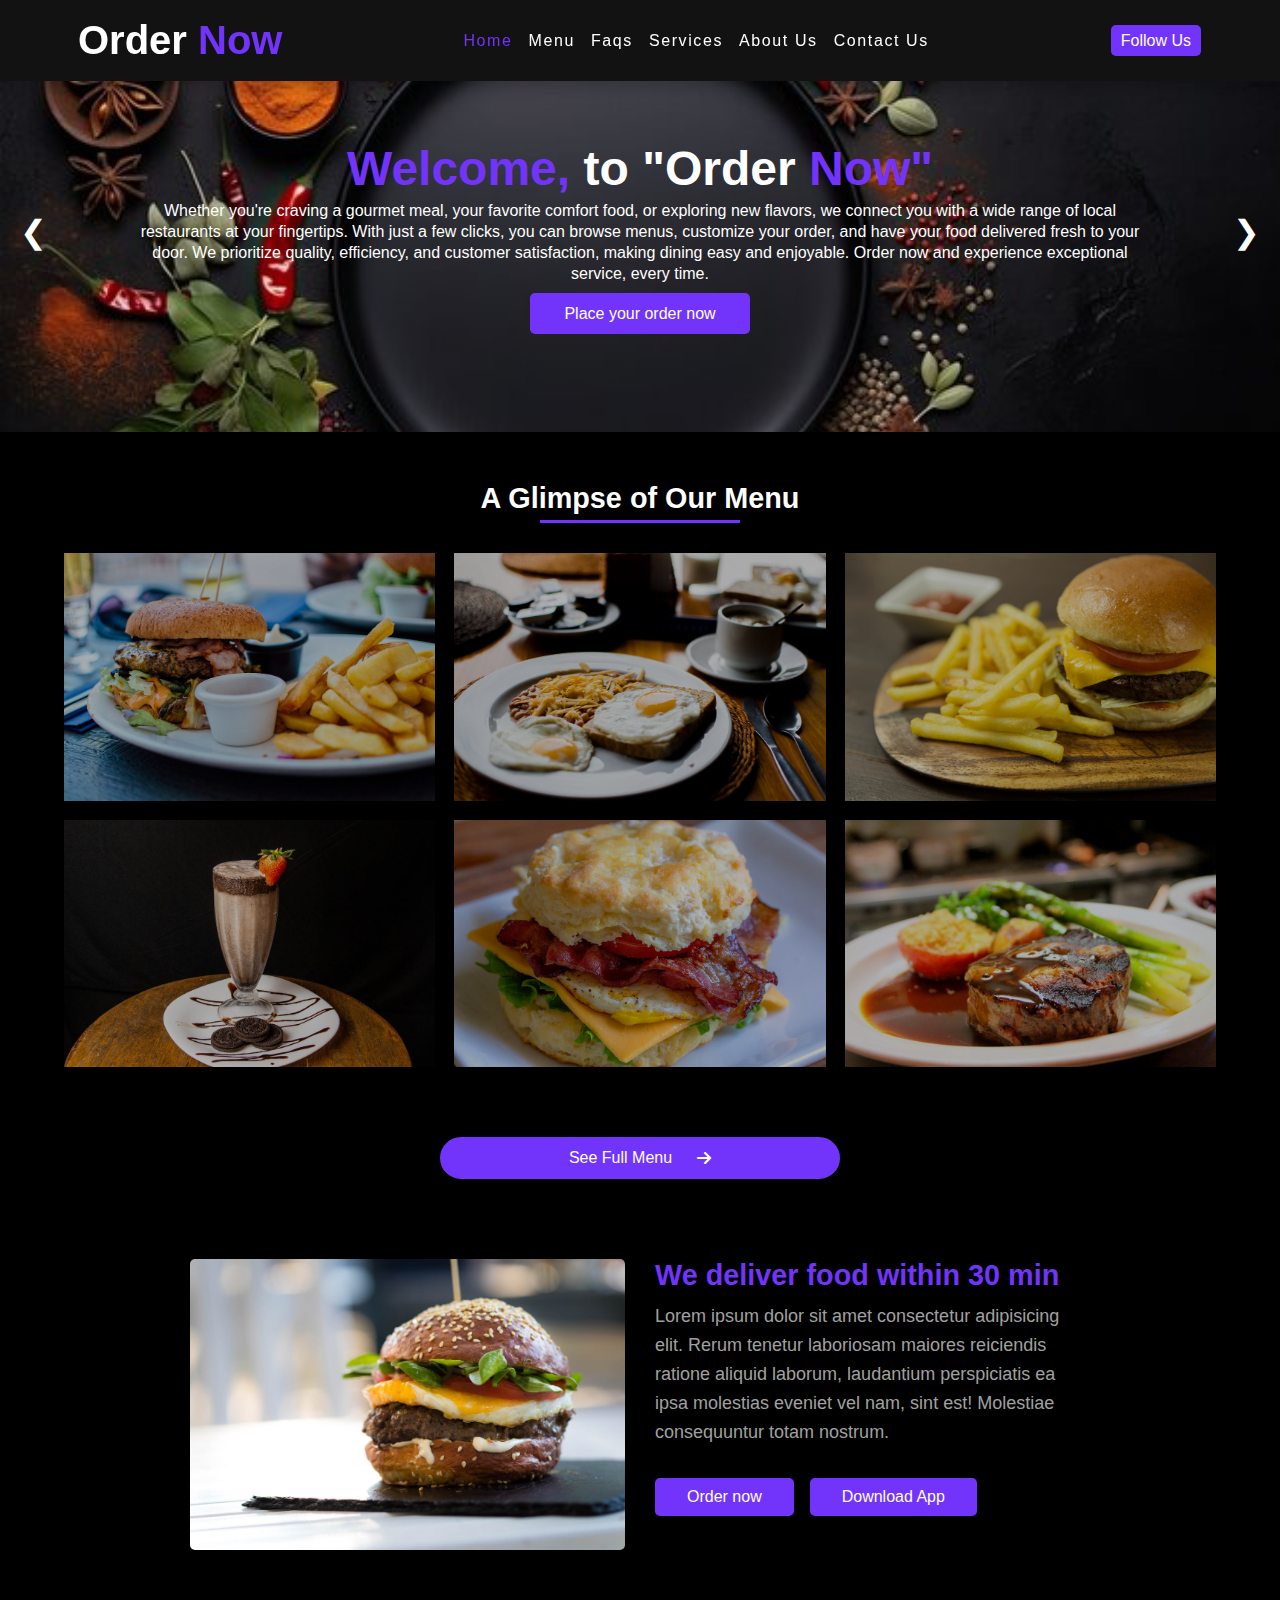
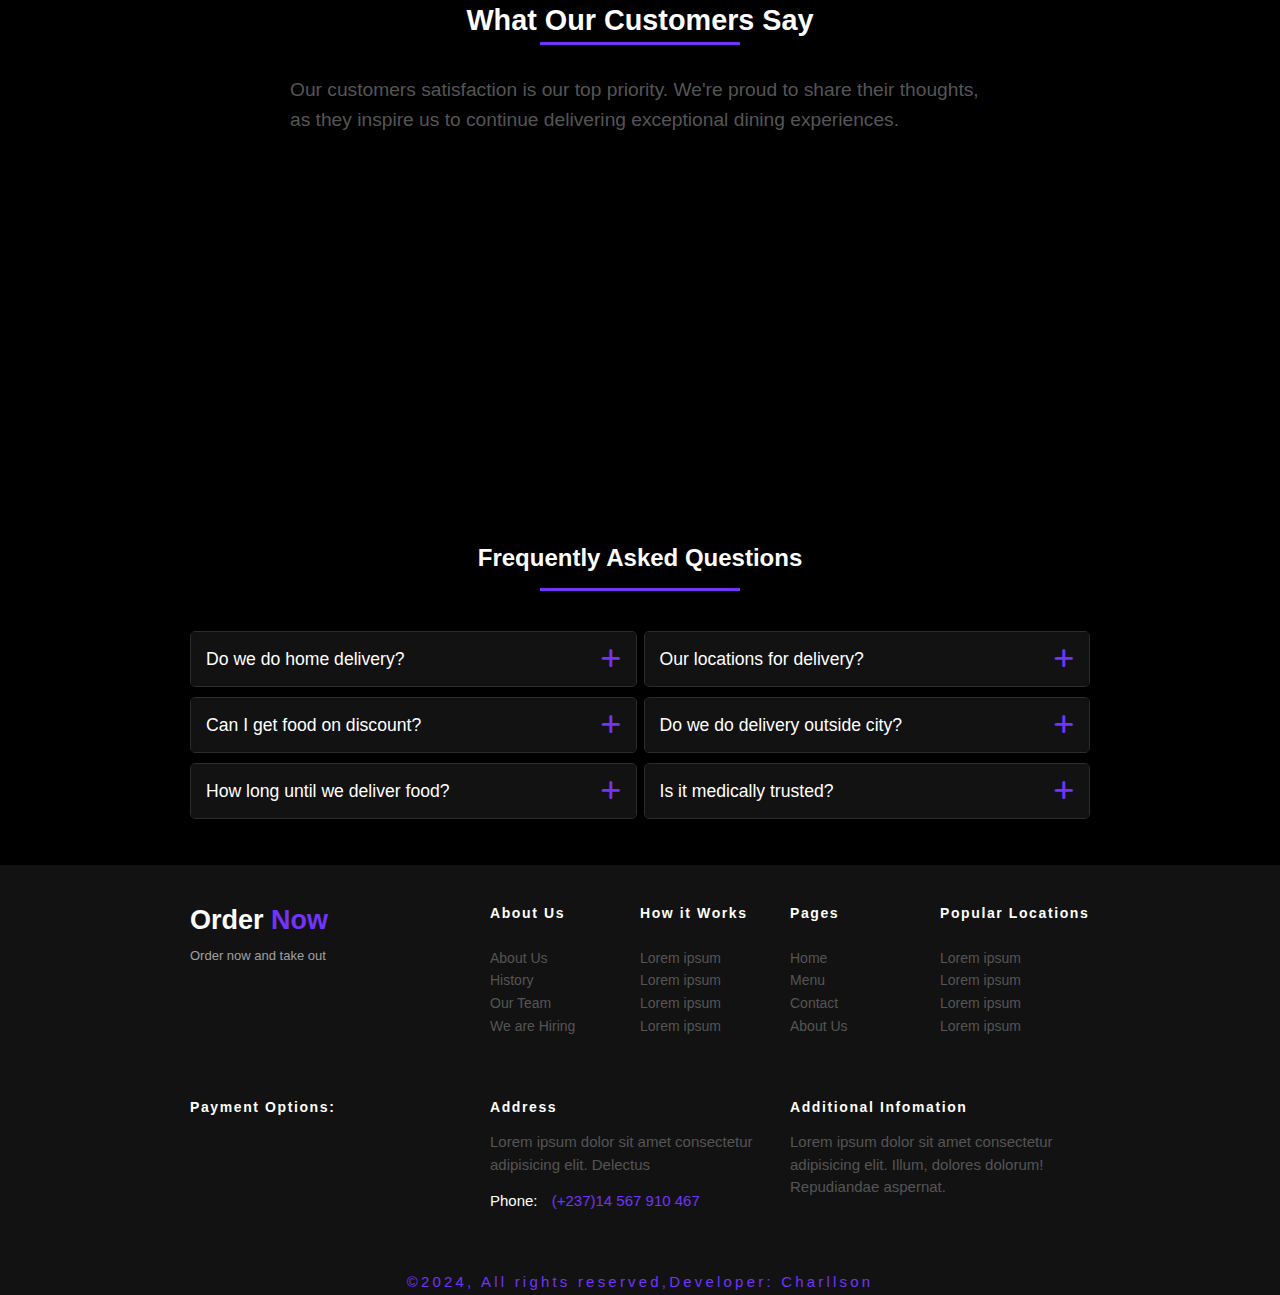
<file: index.html>
<!DOCTYPE html>
<html lang="en">
  <head>
    <meta charset="UTF-8" />
    <meta name="viewport" content="width=device-width, initial-scale=1.0" />
    <title>Order Your Food Now || Website</title>

    <!-- css -->
    <link rel="stylesheet" href="css/main.css" />

    <!-- font qwesome icon -->
    <link
      rel="stylesheet"
      href="./assets/fontawesome-free-6.5.2-web/css/all.min.css"
    />
  </head>
  <body>
     <!-- Overlay div -->
     <div class="menu_body" id="menuOverlay"></div>
    <header>
      <nav>
        <div class="nav-center">
          <!-- nav header -->
          <div class="nav-header">
            <h1>
              <a href="index.html">Order <span>Now</span></a>
            </h1>
            <button class="nav-toggle">
              <i class="fas fa-bars"></i>
            </button>
          </div>
          <!-- links -->
          <ul class="links">
            <li>
              <a href="index.html" class="ul-nav-link">home</a>
            </li>
            <li>
              <a href="full_menu.html" class="ul-nav-link">menu</a>
            </li>
            <li>
              <a href="#faq" class="ul-nav-link">faqs</a>
            </li>
            <li>
              <a href="service.html" class="ul-nav-link">services</a>
            </li>
            <li>
              <a href="about.html" class="ul-nav-link">about us</a>
            </li>
            <li>
              <a href="contact.html" class="ul-nav-link">contact us</a>
            </li>
          </ul>
          <ul class="info">
            <li>
              <a href="contact.html">Follow Us</a>
            </li>
            <!-- for toggle 
          <li>
            <a id="toggle">Toggle</a>
          </li> -->
          </ul>
        </div>
      </nav>
    </header>

    <!-- Modal -->
    <div id="orderModal" class="modal">
      <div class="modal-content">
        <span class="close-btn-modal">&times;</span>
        <h2>Place Your Order</h2>
        <form id="orderForm">
          <div class="form-group">
            <label for="foodType">Type of Food:</label>
            <select id="foodType" name="foodType" required>
              <option value="">Select food type</option>
              <option value="Pizza">Pizza</option>
              <option value="Burger">Burger</option>
              <option value="Pasta">Pasta</option>
              <option value="Salad">Salad</option>
            </select>
          </div>

          <div class="form-group">
            <label for="location">Location:</label>
            <input
              type="text"
              id="location"
              name="location"
              placeholder="Enter your location"
              required
            />
          </div>

          <div class="form-group">
            <label for="price">Price:</label>
            <input
              type="number"
              min="1"
              id="price"
              name="price"
              placeholder="Enter price"
              required
            />
          </div>

          <div class="form-group">
            <label for="quantity">Quantity:</label>
            <input
              type="number"
              id="quantity"
              name="quantity"
              placeholder="Enter quantity"
              min="1"
              max="10"
              required
            />
          </div>

          <div class="form-group">
            <label for="notes">Additional Notes:</label>
            <textarea
              id="notes"
              name="notes"
              placeholder="Add any notes (optional)"
            ></textarea>
          </div>

          <button type="submit" class="submit-btn-modal">Confirm Order</button>
        </form>
      </div>
    </div>

    <!-- Main section -->
    <main>
      <!-- Backgroud  slider image -->
      <div class="slider-container">
        <div class="text-overlay">
          <div class="text-container">
            <h1 id="slider-title">
              <span> Welcome,</span> <strong>to</strong>
              <strong class="slider-title-2">"Order</strong>
              <span id="now">Now"</span>
            </h1>
            <p id="slider-description">
              Whether you're craving a gourmet meal, your favorite comfort food,
              or exploring new flavors, we connect you with a wide range of
              local restaurants at your fingertips. With just a few clicks, you
              can browse menus, customize your order, and have your food
              delivered fresh to your door. We prioritize quality, efficiency,
              and customer satisfaction, making dining easy and enjoyable. Order
              now and experience exceptional service, every time.
            </p>
            <div class="btn-container">
              <a href="#" class="btn" id="orderBtn">Place your order now</a>
            </div>
          </div>
        </div>
        <!-- Close text-overlay -->
        <button class="prev-btn" onclick="prevSlide()">&#10094;</button>
        <button class="next-btn" onclick="nextSlide()">&#10095;</button>
      </div>

      <!--Sub-Menu section -->
      <section class="food-menu container">
        <h1 id="menu-title">A Glimpse of Our Menu</h1>
        <div class="line"></div>

        <div class="menu-items">
          <div class="menu-item" data-category="pizza">
            <img
              src="./assets/img/food_15.png"
              alt="Pizza"
              class="submenu-img"
            />

            <div class="submenu-img-overlay">
              <h4 class="product-name-overlay">special menu 3</h4>
            </div>
          </div>
        </div>

        <div class="view-more-container">
          <a href="full_menu.html" id="view-more-btn"
            >See Full Menu <i class="fas fa-arrow-right"></i>
          </a>
        </div>
      </section>

      <!-- Delivery time section -->
      <section class="delivery-time">
        <div class="delivery-container">
          <div class="delivery-row">
            <div class="delivery-col-1">
              <div class="delivery-img-container">
                <img src="./assets/img/images/item-5.jpeg" alt="Food img" />
              </div>
            </div>
            <div class="delivery-col-2">
              <h4 class="delivery-title">We deliver food within 30 min</h4>
              <p class="delivery-text">
                Lorem ipsum dolor sit amet consectetur adipisicing elit. Rerum
                tenetur laboriosam maiores reiciendis ratione aliquid laborum,
                laudantium perspiciatis ea ipsa molestias eveniet vel nam, sint
                est! Molestiae consequuntur totam nostrum.
              </p>

              <div class="delivery-btns">
                <a href="#" class="delivey-order-btn" id="delivery-order"
                  >Order now</a
                >
                <a href="#" class="delivey-order-btn" id="delivery-download"
                  >Download App</a
                >
              </div>
            </div>
          </div>
        </div>
      </section>

      <!-- Testimonails section -->
      <section class="container testimonial">
        <h1 id="menu-title">What Our Customers Say</h1>
        <div class="line"></div>
        <!-- Underline -->
        <p class="testimonial-text">
          Our customers satisfaction is our top priority. We're proud to share
          their thoughts, as they inspire us to continue delivering exceptional
          dining experiences.
        </p>
        <div class="testimonial-container">
          <div class="testimonial-item testimonial-box delay1">
            <img
              src="./assets/img/man.jpeg"
              alt="User 1"
              class="testimonial-img"
            />
            <div class="testimonial-info">
              <div class="ratings">
                <i class="fas fa-star"></i>
                <i class="fas fa-star"></i>
                <i class="fas fa-star"></i>
                <i class="fas fa-star-half-alt"></i>
              </div>
              <p>
                Lorem ipsum dolor sit amet, consectetur adipiscing elit. Sed et
                libero eget ipsum tristique rutrum. Donec eget orci vel felis
                faucibus consectetur. Sed vel mauris faucibus, condimentum arcu
                non, tristique neque.
              </p>
              <h3>Edward Sam</h3>
            </div>
          </div>
          <div class="testimonial-item testimonial-box delay2">
            <img
              src="./assets/img/woman1.jpeg"
              alt="User 1"
              class="testimonial-img"
            />
            <div class="testimonial-info">
              <div class="ratings">
                <i class="fas fa-star"></i>
                <i class="fas fa-star"></i>
                <i class="fas fa-star"></i>
                <i class="fas fa-star"></i>
                <i class="fas fa-star"></i>
              </div>
              <p>
                Lorem ipsum dolor sit amet, consectetur adipiscing elit. Sed et
                libero eget ipsum tristique rutrum. Donec eget orci vel felis
                faucibus consectetur. Sed vel mauris faucibus, condimentum arcu
                non, tristique neque.
              </p>
              <h3>Ejong Cynthia</h3>
            </div>
          </div>
          <div class="testimonial-item testimonial-box delay3">
            <img
              src="./assets/img/woman2.jpeg"
              alt="User 1"
              class="testimonial-img"
            />
            <div class="testimonial-info">
              <div class="ratings">
                <i class="fas fa-star"></i>
                <i class="fas fa-star"></i>
                <i class="fas fa-star"></i>
                <i class="fas fa-star"></i>
                <i class="fas fa-star-half-alt"></i>
              </div>
              <p>
                Lorem ipsum dolor sit amet, consectetur adipiscing elit. Sed et
                libero eget ipsum tristique rutrum. Donec eget orci vel felis
                faucibus consectetur. Sed vel mauris faucibus, condimentum arcu
                non, tristique neque.
              </p>
              <h3>Celia Jane</h3>
            </div>
          </div>
        </div>
      </section>

      <!-- Faqs Section -->
      <section class="faq" id="faq">
        <h2>Frequently Asked Questions</h2>
        <div class="line"></div>

        <div class="faq-row">
          <div class="faq-col-1">
            <div class="faq-item">
              <button class="faq-question">
                Do we do home delivery?
                <div class="icon">
                  <i class="fas fa-plus plus-icon"></i>
                </div>
              </button>
              <div class="faq-answer">
                <p>
                  Lorem ipsum dolor sit amet consectetur adipisicing elit.
                  Placeat nisi fugit dolorum eos qui voluptates, molestiae
                  impedit hic ipsa molestias libero laboriosam in, deleniti
                  ullam natus numquam eum error delectus!
                </p>
              </div>
            </div>

            <div class="faq-item">
              <button class="faq-question">
                Can I get food on discount?
                <div class="icon">
                  <i class="fas fa-plus plus-icon"></i>
                </div>
              </button>
              <div class="faq-answer">
                <p>
                  Lorem ipsum dolor, sit amet consectetur adipisicing elit. Quod
                  officia dolorem officiis ipsum eos rerum dolor architecto.
                  Similique porro possimus blanditiis obcaecati soluta
                  cupiditate officiis ab. Sequi dolor distinctio nam.
                </p>
              </div>
            </div>
            <div class="faq-item">
              <button class="faq-question">
                How long until we deliver food?
                <div class="icon">
                  <i class="fas fa-plus plus-icon"></i>
                </div>
              </button>
              <div class="faq-answer">
                <p>
                  Lorem ipsum dolor, sit amet consectetur adipisicing elit. Quod
                  officia dolorem officiis ipsum eos rerum dolor architecto.
                  Similique porro possimus blanditiis obcaecati soluta
                  cupiditate officiis ab. Sequi dolor distinctio nam.
                </p>
              </div>
            </div>
          </div>

          <div class="faq-col-2">
            <div class="faq-item">
              <button class="faq-question">
                Our locations for delivery?
                <div class="icon">
                  <i class="fas fa-plus plus-icon"></i>
                </div>
              </button>
              <div class="faq-answer">
                <p>
                  Lorem ipsum dolor sit amet consectetur adipisicing elit.
                  Dolorem ipsa quam perspiciatis repellendus culpa minus,
                  nostrum quasi nulla itaque quae, vitae reprehenderit quaerat
                  ab assumenda similique, a nihil dicta tenetur explicabo sint?
                  Recusandae laboriosam iusto neque facere quo ea provident.
                </p>
              </div>
            </div>
            <div class="faq-item">
              <button class="faq-question">
                Do we do delivery outside city?
                <div class="icon">
                  <i class="fas fa-plus plus-icon"></i>
                </div>
              </button>
              <div class="faq-answer">
                <p>
                  Lorem ipsum dolor sit amet consectetur adipisicing elit.
                  Dolorem ipsa quam perspiciatis repellendus culpa minus,
                  nostrum quasi nulla itaque quae, vitae reprehenderit quaerat
                  ab assumenda similique, a nihil dicta tenetur explicabo sint?
                  Recusandae laboriosam iusto neque facere quo ea provident.
                </p>
              </div>
            </div>
            <div class="faq-item">
              <button class="faq-question">
                Is it medically trusted?
                <div class="icon">
                  <i class="fas fa-plus plus-icon"></i>
                </div>
              </button>
              <div class="faq-answer">
                <p>
                  Lorem ipsum dolor sit amet consectetur adipisicing elit.
                  Dolorem ipsa quam perspiciatis repellendus culpa minus,
                  nostrum quasi nulla itaque quae, vitae reprehenderit quaerat
                  ab assumenda similique, a nihil dicta tenetur explicabo sint?
                  Recusandae laboriosam iusto neque facere quo ea provident.
                </p>
              </div>
            </div>
          </div>
        </div>
      </section>

      <!-- Brand section(place holder for now) -->
      <!-- <section class="brand-section">
        <div class="container brand">
          <h2 id="menu-title">Our Brands</h2>
          <div class="brand-wrappper">
            <img src="https://via.placeholder.com/150" alt="Brand 1">
            <img src="https://via.placeholder.com/150" alt="Brand 2">
            <img src="https://via.placeholder.com/150" alt="Brand 3">
            <img src="https://via.placeholder.com/150" alt="Brand 4">
            <img src="https://via.placeholder.com/150" alt="Brand 5">
          </div>
        </div>
       </section> -->

      <!-- Countdown Notification Popup -->
      <div id="countdown-notification" class="countdown-popup">
        <div class="popup-content">
          <span class="close-btn" onclick="closePopup()">&times;</span>
          <h3>Limited-Time Offer!</h3>
          <p>
            20% Off Your First Order! Use promo code <strong>FIRST20</strong> to
            <a href="#">order now</a>. Offer ends in:
          </p>

          <!-- Countdown Timer -->
          <div class="countdown-timer" id="countdown">
            <div class="time-box">
              <span id="days"></span>
              <p>Days</p>
            </div>
            <div class="time-box">
              <span id="hours"></span>
              <p>Hours</p>
            </div>
            <div class="time-box">
              <span id="minutes"></span>
              <p>Minutes</p>
            </div>
            <div class="time-box">
              <span id="seconds"></span>
              <p>Seconds</p>
            </div>
          </div>
        </div>
      </div>
    </main>

    <!-- Footer section -->
    <footer class="footer-section">
      <div class="footer-container">
        <!-- footer-row-1 -->
        <div class="footer-row-1">
          <div class="footer-col-1">
            <h1>
              <a href="index.html">Order <span>Now</span></a>
            </h1>
            <p class="footer-col-1-text">Order now and take out</p>
          </div>
          <div class="footer-col-2">
            <h2 class="footer-h2">About Us</h2>

            <div class="footer-links">
              <ul>
                <li>
                  <a href="#">About Us</a>
                </li>
                <li>
                  <a href="#">History</a>
                </li>
                <li>
                  <a href="#">Our Team</a>
                </li>
                <li>
                  <a href="#">We are Hiring</a>
                </li>
              </ul>
            </div>
          </div>
          <div class="footer-col-3">
            <h2 class="footer-h2">How it Works</h2>
            <div class="footer-links">
              <ul>
                <li>
                  <a href="#">Lorem ipsum</a>
                </li>
                <li>
                  <a href="#">Lorem ipsum</a>
                </li>
                <li>
                  <a href="#">Lorem ipsum</a>
                </li>
                <li>
                  <a href="#">Lorem ipsum</a>
                </li>
              </ul>
            </div>
          </div>
          <div class="footer-col-4">
            <h2 class="footer-h2">Pages</h2>
            <div class="footer-links">
              <ul>
                <li>
                  <a href="index.html">Home</a>
                </li>
                <li>
                  <a href="full_menu.html">Menu</a>
                </li>
                <li>
                  <a href="contact.html">Contact</a>
                </li>
                <li>
                  <a href="about.html">About Us</a>
                </li>
              </ul>
            </div>
          </div>
          <div class="footer-col-5">
            <h2 class="footer-h2">Popular Locations</h2>
            <div class="footer-links">
              <ul>
                <li>
                  <a href="#">Lorem ipsum</a>
                </li>
                <li>
                  <a href="#">Lorem ipsum</a>
                </li>
                <li>
                  <a href="#">Lorem ipsum</a>
                </li>
                <li>
                  <a href="#">Lorem ipsum</a>
                </li>
              </ul>
            </div>
          </div>
        </div>
        <!--footer row-2 -->
        <div class="footer-row-2">
          <div class="footer-row-2-col-1">
            <h2 class="footer-h2">Payment Options:</h2>
          </div>
          <div class="footer-row-2-col-2">
            <h2 class="footer-h2">Address</h2>
            <p class="footer-row-2-col-2-text">
              Lorem ipsum dolor sit amet consectetur adipisicing elit. Delectus
            </p>

            <div class="footer-row-2-col-2-phone">
              Phone: <a href="#">(+237)14 567 910 467</a>
            </div>
          </div>
          <div class="footer-row-2-col-3">
            <h2 class="footer-h2">Additional Infomation</h2>
            <p>
              Lorem ipsum dolor sit amet consectetur adipisicing elit. Illum,
              dolores dolorum! Repudiandae aspernat.
            </p>
          </div>
        </div>
         <div class="copyright">
          <p>&copy;2024, All rights reserved,Developer: Charllson</p>
         </div>
      </div>
    </footer>

    <!-- scrollable up btn -->
     <button id="backToTop" onclick="scrollToTop()">
      <i class="fas fa-angle-up"></i>
     </button>

     <script>
      
     </script>

    <!-- scripts -->
     <script src="./assets/js/backToTop.js"></script>
    <script src="./assets/js/script_index.js"></script>
    <script src="./assets/js/animations.js"></script>
    <script src="./assets/js/header.js"></script>
    <!-- scroll to top js -->
  </body>
</html>
</file>
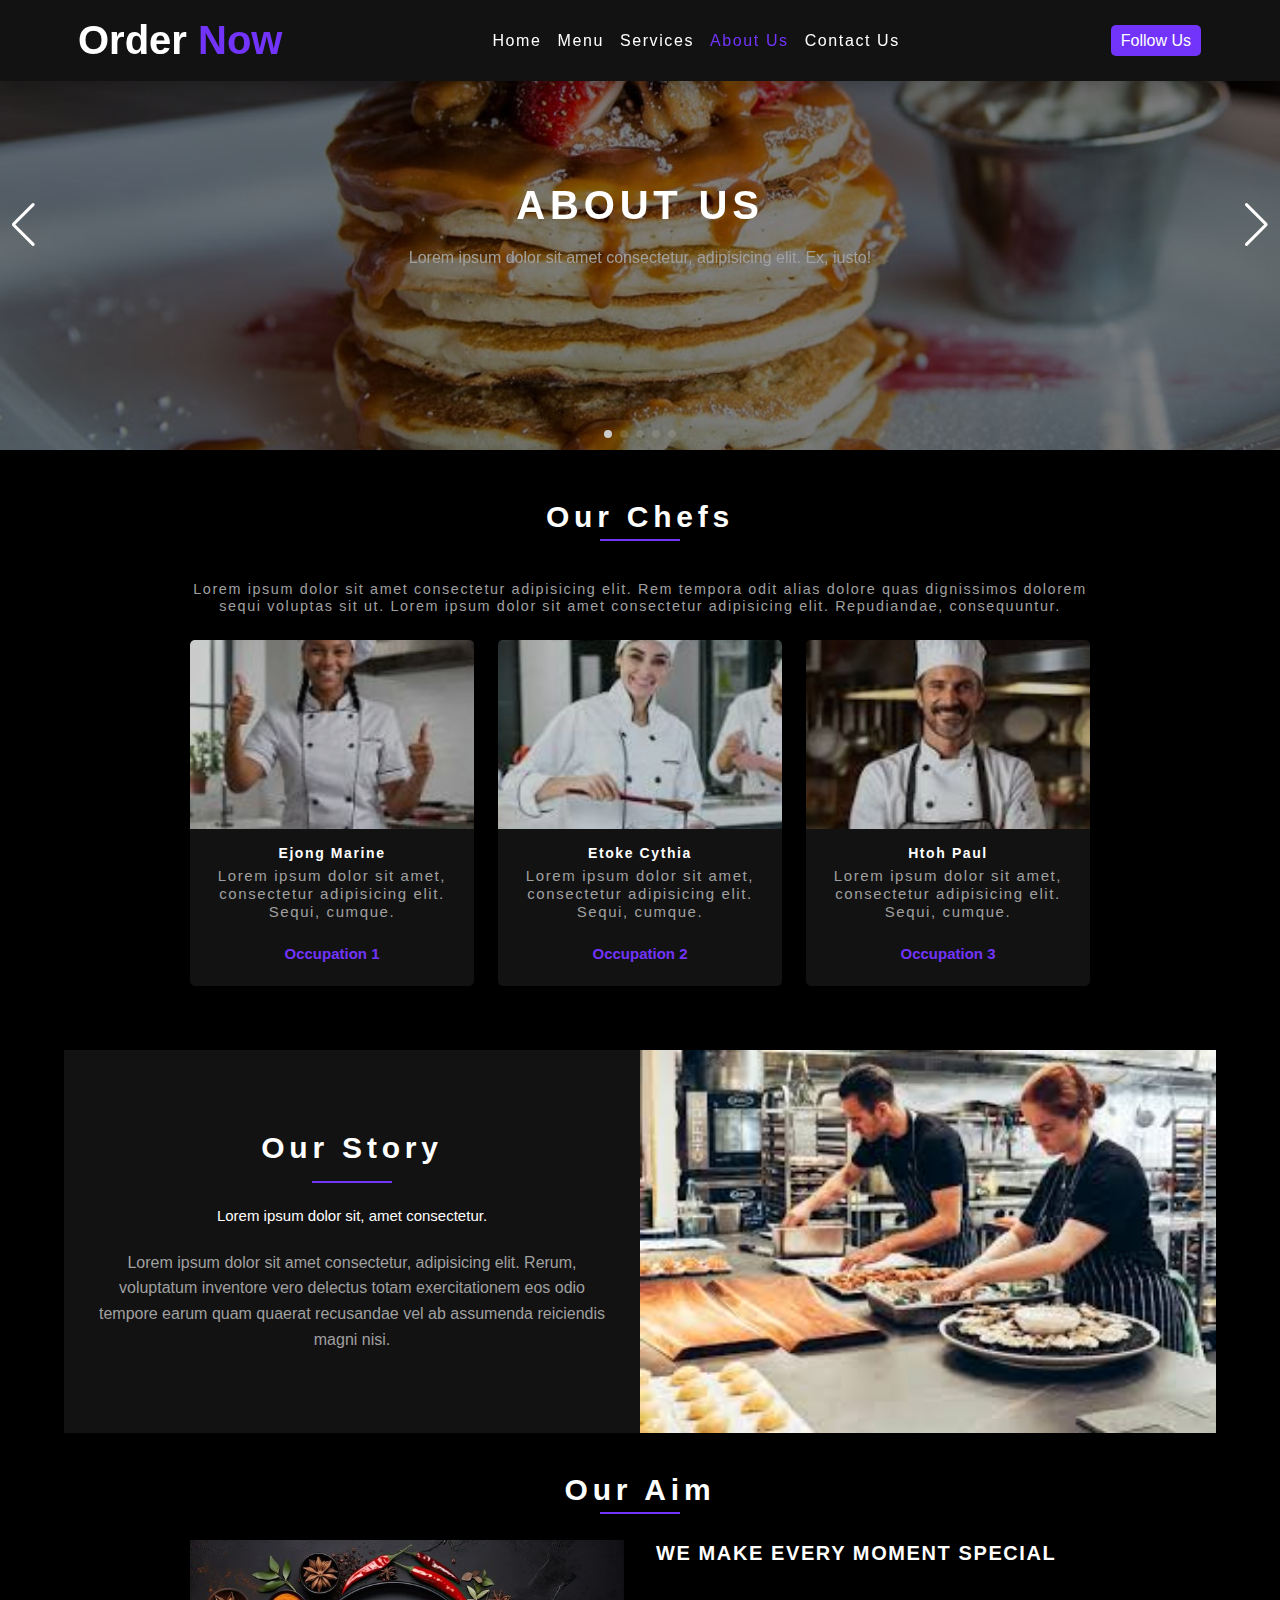
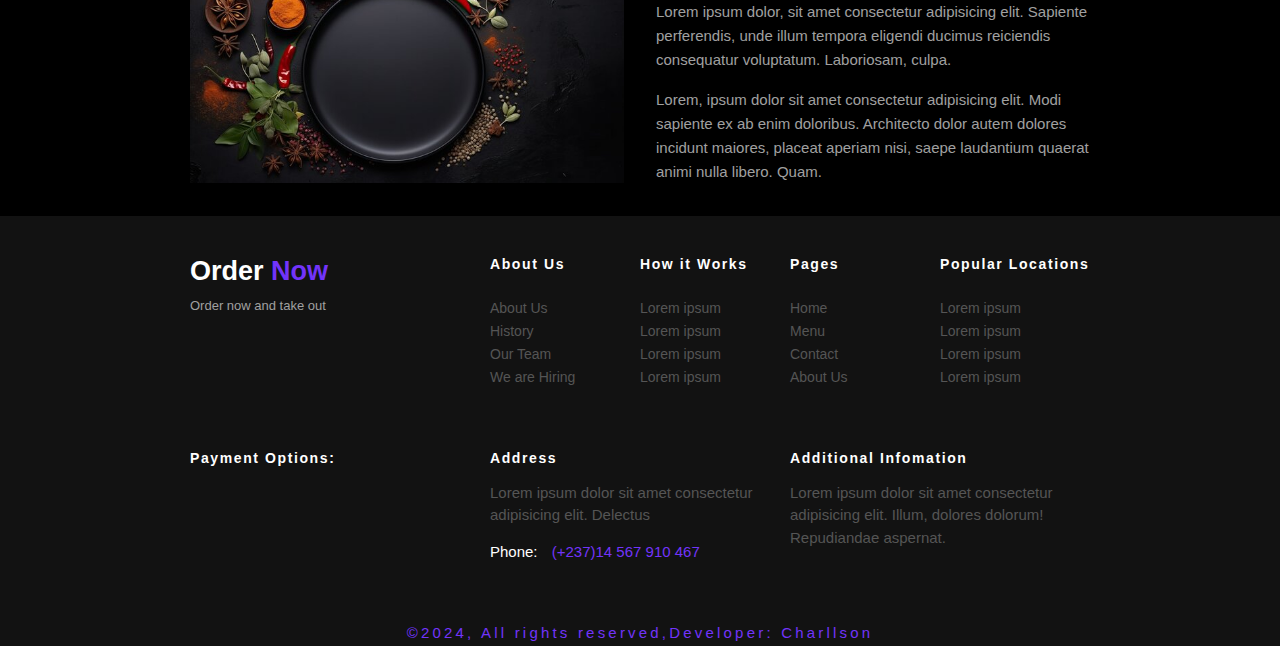
<file: about.html>
<!DOCTYPE html>
<html lang="en">
  <head>
    <meta charset="UTF-8" />
    <meta name="viewport" content="width=device-width, initial-scale=1.0" />
    <title>About Us Page</title>

    <link rel="stylesheet" href="css/main.css" />
    <link
      rel="stylesheet"
      href="assets/fontawesome-free-6.5.2-web/css/all.min.css"
    />
    <!-- Swiper CSS -->
    <link
      rel="stylesheet"
      href="https://cdn.jsdelivr.net/npm/swiper@11/swiper-bundle.min.css"
    />
    <!-- Swiper JS -->
    <script src="https://cdn.jsdelivr.net/npm/swiper@11/swiper-bundle.min.js"></script>
  </head>
  <body>
     <!-- Overlay div -->
     <div class="menu_body" id="menuOverlay"></div>
    <!-- Header section -->
    <header>
      <nav>
        <div class="nav-center">
          <!-- nav header -->
          <div class="nav-header">
            <h1>
              <a href="index.html">Order <span>Now</span></a>
            </h1>
            <button class="nav-toggle">
              <i class="fas fa-bars"></i>
            </button>
          </div>
          <!-- links -->
          <ul class="links">
            <li>
              <a href="index.html" id="active-color">home</a>
            </li>
            <li>
              <a href="full_menu.html">menu</a>
            </li>
            <li>
              <a href="service.html">services</a>
            </li>
            <li>
              <a href="about.html">about us</a>
            </li>
            <li>
              <a href="contact.html">contact us</a>
            </li>
          </ul>
          <ul class="info">
            <li>
              <a href="contact.html">Follow Us</a>
            </li>
          </ul>
        </div>
      </nav>
    </header>

    <!-- ======================= -->
    <!-- Intro section -->
    <!-- ======================= -->
    <section class="intro-contact" id="intro">
      <div class="intro-contact-container">
        <div class="row">
          <h2>About us</h2>
          <p>
            Lorem ipsum dolor sit amet consectetur, adipisicing elit. Ex, iusto!
          </p>
        </div>

        <!-- Image Slider -->
        <div class="swiper-container">
          <div class="swiper-wrapper">
            <div class="swiper-slide">
              <div class="overlay"></div>

              <picture>
                <source
                  media="(max-width: 480px)"
                  srcset="./assets/img/images/item-1.jpeg"
                />
                <source
                  media="(max-width: 768px)"
                  srcset="./assets/img/images/item-1.jpeg"
                />
                <img src="./assets/img/images/item-1.jpeg" alt="Image 1" />
              </picture>
            </div>
            <div class="swiper-slide">
              <div class="overlay"></div>

              <picture>
                <source
                  media="(max-width: 480px)"
                  srcset="./assets/img/images/item-8.jpeg"
                />
                <source
                  media="(max-width: 768px)"
                  srcset="./assets/img/images/item-8.jpeg"
                />
                <img src="./assets/img/images/item-8.jpeg" alt="Image 2" />
              </picture>
            </div>
            <div class="swiper-slide">
              <div class="overlay"></div>

              <picture>
                <source
                  media="(max-width: 480px)"
                  srcset="./assets/img/header5.jpg"
                />
                <source
                  media="(max-width: 768px)"
                  srcset="./assets/img/header5.jpg"
                />
                <img src="./assets/img/header5.jpg" alt="Image 3" />
              </picture>
            </div>
            <div class="swiper-slide">
              <div class="overlay"></div>

              <picture>
                <source
                  media="(max-width: 480px)"
                  srcset="./assets/img/header.jpg"
                />
                <source
                  media="(max-width: 768px)"
                  srcset="./assets/img/header.jpg"
                />
                <img src="./assets/img/header.jpg" alt="Image 3" />
              </picture>
            </div>
            <div class="swiper-slide">
              <div class="overlay"></div>

              <picture>
                <source
                  media="(max-width: 480px)"
                  srcset="./assets/img/images/item-7.jpeg"
                />
                <source
                  media="(max-width: 768px)"
                  srcset="./assets/img/images/item-7.jpeg"
                />
                <img src="./assets/img/images/item-7.jpeg" alt="Image 3" />
              </picture>
            </div>
          </div>

          <!-- Swiper Pagination -->
          <div class="swiper-pagination"></div>

          <!-- Swiper Navigation -->
          <div class="swiper-button-next"></div>
          <div class="swiper-button-prev"></div>
        </div>
      </div>
    </section>

    <!-- Cheff section -->
    <section class="cheff-section">
      <div class="container">
        <h3 class="cheff-heading">our chefs</h3>
        <div class="undeline"></div>
        <p class="cheff-text-heading">
          Lorem ipsum dolor sit amet consectetur adipisicing elit. Rem tempora
          odit alias dolore quas dignissimos dolorem sequi voluptas sit ut.
          Lorem ipsum dolor sit amet consectetur adipisicing elit. Repudiandae,
          consequuntur.
        </p>
        <div class="cheff-row">
          <div class="cheff-item">
            <img
              src="./assets/img/chefs/chef1.jpeg"
              alt="Chef-1"
              class="chef-img"
            />
            <div class="chef-description">
              <h4 class="chef-name">Ejong Marine</h4>
              <p class="chef-text">
                Lorem ipsum dolor sit amet, consectetur adipisicing elit. Sequi,
                cumque.
              </p>
              <h5 class="chef-special">Occupation 1</h5>
            </div>
          </div>
          <div class="cheff-item">
            <img src="./assets/img/chefs/chef2.jpeg"Chef-2" class="chef-img" />
            <div class="chef-description">
              <h4 class="chef-name">Etoke Cythia</h4>
              <p class="chef-text">
                Lorem ipsum dolor sit amet, consectetur adipisicing elit. Sequi,
                cumque.
              </p>
              <h5 class="chef-special">Occupation 2</h5>
            </div>
          </div>
          <div class="cheff-item">
            <img
              src="./assets/img/chefs/chef3.jpeg"
              alt="Chef-3"
              class="chef-img"
            />
            <div class="chef-description">
              <h4 class="chef-name">Htoh Paul</h4>
              <p class="chef-text">
                Lorem ipsum dolor sit amet, consectetur adipisicing elit. Sequi,
                cumque.
              </p>
              <h5 class="chef-special">Occupation 3</h5>
            </div>
          </div>
        </div>
      </div>
    </section>

    <!-- Our Story section -->
    <section class="story-section">
      <div class="story-container">
        <div class="story-row">
          <div class="story-text-container">
            <div class="story-text-row">
              <h2 class="story-title">our story</h2>
              <div class="undeline"></div>
              <p class="story-sub-title">
                Lorem ipsum dolor sit, amet consectetur.
              </p>

              <p class="story-text">
                Lorem ipsum dolor sit amet consectetur, adipisicing elit. Rerum,
                voluptatum inventore vero delectus totam exercitationem eos odio
                tempore earum quam quaerat recusandae vel ab assumenda
                reiciendis magni nisi.
              </p>
            </div>
          </div>

          <div class="story-image-container">
            <img src="./assets/img/chefs/cheff.jpeg" alt="Story photo" class="story-img"/>
          </div>
        </div>
      </div>
    </section>

    <!-- Special Section  -->
    <section class="special-section">
      <div class="container-special">
        <h4 class="special-title">our aim</h4>
        <div class="undeline"></div>
        <div class="row-special">
          <div class="special-image-container">
            <img
              src="./assets/img/header.jpg"
              alt="Food Image"
              class="special-image"
            />
          </div>

          <div class="special-text">
            <h2 class="special-text-heading">we make every moment special</h2>

            <p class="first-special-para">
              Lorem ipsum dolor, sit amet consectetur adipisicing elit. Sapiente
              perferendis, unde illum tempora eligendi ducimus reiciendis
              consequatur voluptatum. Laboriosam, culpa.
            </p>

            <p class="second-special-para">
              Lorem, ipsum dolor sit amet consectetur adipisicing elit. Modi
              sapiente ex ab enim doloribus. Architecto dolor autem dolores
              incidunt maiores, placeat aperiam nisi, saepe laudantium quaerat
              animi nulla libero. Quam.
            </p>
          </div>
        </div>
      </div>
    </section>

    <!-- Footer section -->
    <footer class="footer-section">
      <div class="footer-container">
        <!-- footer-row-1 -->
        <div class="footer-row-1">
          <div class="footer-col-1">
            <h1>
              <a href="index.html">Order <span>Now</span></a>
            </h1>
            <p class="footer-col-1-text">Order now and take out</p>
          </div>
          <div class="footer-col-2">
            <h2 class="footer-h2">About Us</h2>

            <div class="footer-links">
              <ul>
                <li>
                  <a href="#">About Us</a>
                </li>
                <li>
                  <a href="#">History</a>
                </li>
                <li>
                  <a href="#">Our Team</a>
                </li>
                <li>
                  <a href="#">We are Hiring</a>
                </li>
              </ul>
            </div>
          </div>
          <div class="footer-col-3">
            <h2 class="footer-h2">How it Works</h2>
            <div class="footer-links">
              <ul>
                <li>
                  <a href="#">Lorem ipsum</a>
                </li>
                <li>
                  <a href="#">Lorem ipsum</a>
                </li>
                <li>
                  <a href="#">Lorem ipsum</a>
                </li>
                <li>
                  <a href="#">Lorem ipsum</a>
                </li>
              </ul>
            </div>
          </div>
          <div class="footer-col-4">
            <h2 class="footer-h2">Pages</h2>
            <div class="footer-links">
              <ul>
                <li>
                  <a href="index.html">Home</a>
                </li>
                <li>
                  <a href="full_menu.html">Menu</a>
                </li>
                <li>
                  <a href="contact.html">Contact</a>
                </li>
                <li>
                  <a href="about.html">About Us</a>
                </li>
              </ul>
            </div>
          </div>
          <div class="footer-col-5">
            <h2 class="footer-h2">Popular Locations</h2>
            <div class="footer-links">
              <ul>
                <li>
                  <a href="#">Lorem ipsum</a>
                </li>
                <li>
                  <a href="#">Lorem ipsum</a>
                </li>
                <li>
                  <a href="#">Lorem ipsum</a>
                </li>
                <li>
                  <a href="#">Lorem ipsum</a>
                </li>
              </ul>
            </div>
          </div>
        </div>
        <!--footer row-2 -->
        <div class="footer-row-2">
          <div class="footer-row-2-col-1">
            <h2 class="footer-h2">Payment Options:</h2>
          </div>
          <div class="footer-row-2-col-2">
            <h2 class="footer-h2">Address</h2>
            <p class="footer-row-2-col-2-text">
              Lorem ipsum dolor sit amet consectetur adipisicing elit. Delectus
            </p>

            <div class="footer-row-2-col-2-phone">
              Phone: <a href="#">(+237)14 567 910 467</a>
            </div>
          </div>
          <div class="footer-row-2-col-3">
            <h2 class="footer-h2">Additional Infomation</h2>
            <p>
              Lorem ipsum dolor sit amet consectetur adipisicing elit. Illum,
              dolores dolorum! Repudiandae aspernat.
            </p>
          </div>
        </div>
         <div class="copyright">
          <p>&copy;2024, All rights reserved,Developer: Charllson</p>
         </div>
      </div>
    </footer>

    <!-- scrollable up btn -->
    <button id="backToTop" onclick="scrollToTop()">
      <i class="fas fa-angle-up"></i>
     </button>


    <script src="./assets/js/header.js"></script>
    <script>
      document.addEventListener("DOMContentLoaded", function () {
        var swiper = new Swiper(".swiper-container", {
          loop: true,
          pagination: {
            el: ".swiper-pagination",
            clickable: true,
          },
          navigation: {
            nextEl: ".swiper-button-next",
            prevEl: ".swiper-button-prev",
          },
          keyboard: {
            enabled: true, // Enable keyboard navigation
            onlyInViewport: true,
          },
          breakpoints: {
            480: {
              slidesPerView: 1,
              spaceBetween: 8,
            },
            768: {
              slidesPerView: 1,
              spaceBetween: 10,
            },
            1024: {
              slidesPerView: 1,
              spaceBetween: 10,
            },
          },
        });
      });
    </script>
    <script src="./assets/js/animations.js"></script>
    <script src="./assets/js/backToTop.js"></script>
  </body>
</html>
</file>
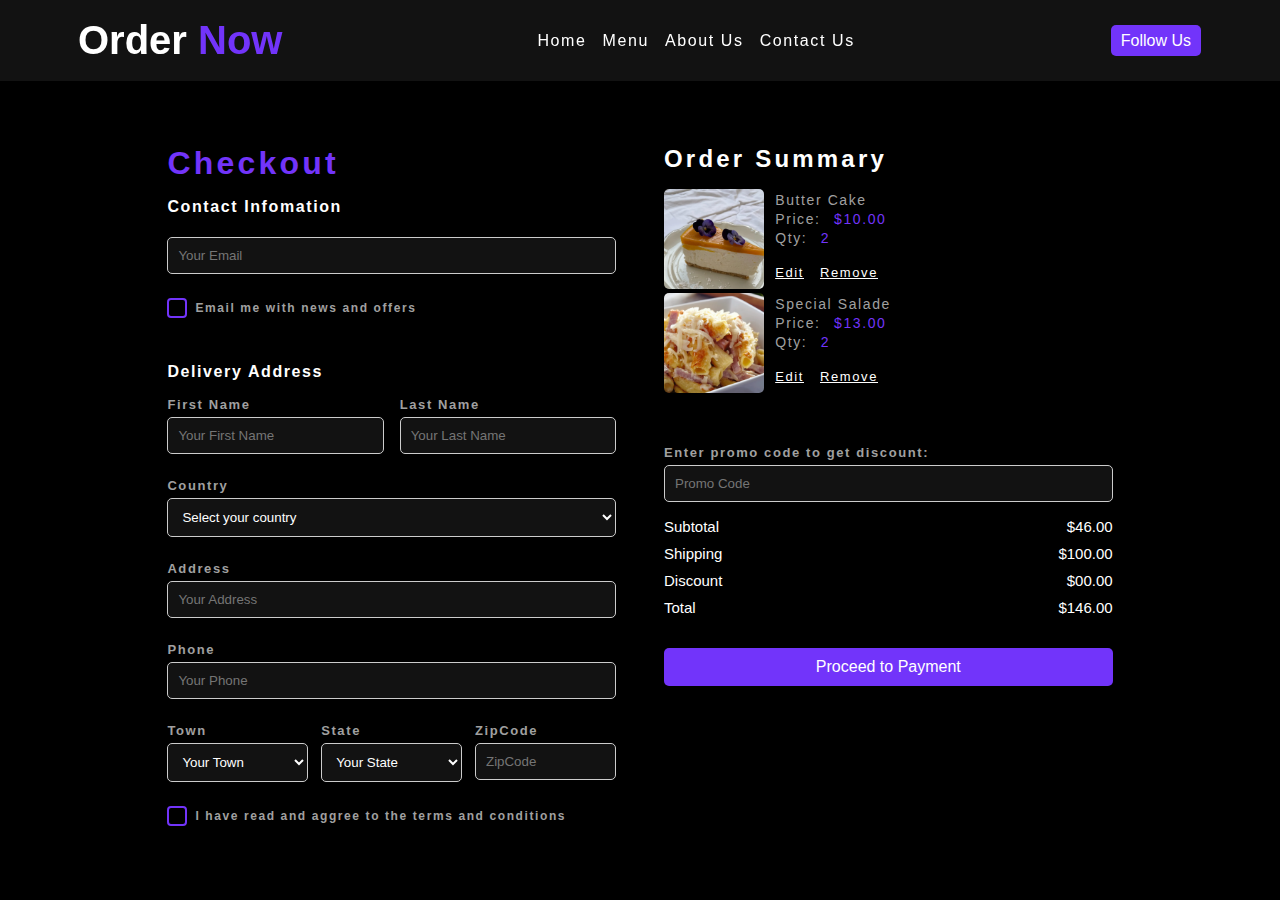
<file: checkout.html>
<!DOCTYPE html>
<html lang="en">
  <head>
    <meta charset="UTF-8" />
    <meta name="viewport" content="width=device-width, initial-scale=1.0" />
    <title>Checkout Page</title>

    <link rel="stylesheet" href="css/main.css" />

    <!-- fontawesome link -->
    <link
      rel="stylesheet"
      href="./assets/fontawesome-free-6.5.2-web/css/all.min.css"
    />
  </head>
  <body id="payment-body">
    <!-- Overlay div -->
    <div class="menu_body" id="menuOverlay"></div>
    <header>
      <nav>
        <div class="nav-center">
          <!-- nav header -->
          <div class="nav-header">
            <h1>
              <a href="index.html">Order <span>Now</span></a>
            </h1>
            <button class="nav-toggle">
              <i class="fas fa-bars"></i>
            </button>
          </div>
          <!-- links -->
          <ul class="links">
            <li>
              <a href="index.html" class="ul-nav-link">home</a>
            </li>
            <li>
              <a href="full_menu.html" class="ul-nav-link">menu</a>
            </li>
            <li>
              <a href="about.html" class="ul-nav-link">about us</a>
            </li>
            <li>
              <a href="contact.html" class="ul-nav-link">contact us</a>
            </li>
          </ul>
          <ul class="info">
            <li>
              <a href="contact.html">Follow Us</a>
            </li>
            <!-- for toggle 
          <li>
            <a id="toggle">Toggle</a>
          </li> -->
          </ul>
        </div>
      </nav>
    </header>

    <!-- Checkout form -->
    <section class="checkout-section">
      <div class="checkout-container">
        <div class="checkout-row">
          <!-- first col -->
          <div class="checkout-form">
            <h3>Checkout</h3>
            <form action=".">
              <div class="mb-3">
                <label for="email" id="email" class="email">Contact Infomation</label>
                <input
                  type="email"
                  placeholder="Your Email"
                  id="email"
                  required
                  name="email"
                />
              </div>
              <div class="mb-1">
                <label for="news" class="checkbox-container">
                  <input type="checkbox" id="news" name="news" />
                  <span class="checkbox-custom"></span>
                  Email me with news and offers
                </label>
              </div>
              <!-- <div class="mb-3">
                <div class="underline"></div>
              </div> -->
              <div class="mb-2">
                <h4 for="title">Delivery Address</h4>
              </div>
              <div class="mb-3 d-flex">
                <div class="mb-1">
                  <label for="firstName">First Name</label>
                  <input type="text" placeholder="Your First Name" name="firstName" id="firstName" required/>
                </div>
                <div class="mb-1">
                  <label for="lastName">Last Name</label>
                  <input
                    type="text"
                    placeholder="Your Last Name"
                    required
                    name="lastName"
                    id="lastName"
                  />
                </div>
              </div>
              <div class="mb-3">
                <label for="country">Country</label>
                <select name="country" id="country" required>
                  <option value="">Select your country</option>
                  <option value="Cammeroon">Cameroon</option>
                  <option value="Nigeria">Nigeria</option>
                  <option value="Ghana">Ghana</option>
                </select>
              </div>
              <div class="mb-3">
                <label for="address">Address</label>
                <input
                  type="text"
                  required
                  placeholder="Your Address"
                  name="address"
                  id="address"
                />
              </div>
              <div class="mb-3">
                <label for="phone">Phone</label>
                <input
                  type="text"
                  required
                  placeholder="Your Phone"
                  name="phone"
                  id="phone"
                />
              </div>
              <div class="mb-3 d-grid">
                <div class="mb-1">
                  <label for="towns">Town</label>
                  <select name="towns" id="towns" required>
                    <option value="">Your Town</option>
                    <option value="Town1">Town 1</option>
                    <option value="Town2">Town 2</option>
                    <option value="Town3">Town 3</option>
                    <option value="Town4">Town 4</option>
                  </select>
                </div>
                <div class="mb-1">
                  <label for="states">State</label>
                  <select name="states" id="states" required>
                    <option value="">Your State</option>
                    <option value="state1">State 1</option>
                    <option value="state2">State 2</option>
                    <option value="state3">State 3</option>
                    <option value="state4">State 4</option>
                  </select>
                </div>
                <div class="mb-1">
                  <label for="zipCode">ZipCode</label>
                  <input type="text" placeholder="ZipCode" name="zipCode" id="zipCode" />
                </div>
              </div>

              <div class="mb-1">
                <label for="terms" class="checkbox-container">
                  <input type="checkbox" id="terms" name="terms"/>
                  <span class="checkbox-custom"></span>
                  I have read and aggree to the terms and conditions
                </label>
              </div>
              <!-- <div class="mb-3">
                <button type="submit">Submit</button>
              </div> -->
            </form>
          </div>

          <!-- Middle line -->
          <!-- <div class="middle-line">
            <div class="line"></div>
          </div> -->

          <!-- second col -->
          <div class="checkout-summary">
            <div class="summary-row">
              <h3>Order Summary</h3>
              <div class="summary-img-text">
                <div class="img-container">
                  <img
                    src="assets/img/food_20.png"
                    alt="Food Image"
                    class="summary-img"
                  />
                </div>
                <div class="summary-text">
                  <p class="image-name">Butter Cake</p>
                  <p class="image-price">Price: <span>$10.00</span></p>
                  <p class="image-serve">Qty: <span>2</span></p>
                  <div class="summary-links">
                    <a href="#" class="edit">Edit</a>
                    <a href="#" class="remove">Remove</a>
                  </div>
                </div>
              </div>
              <div class="summary-img-text">
                <div class="img-container">
                  <img
                    src="assets/img/food_25.png"
                    alt="Food Image"
                    class="summary-img"
                  />
                </div>
                <div class="summary-text">
                  <p class="image-name">Special Salade</p>
                  <p class="image-price">Price: <span>$13.00</span></p>
                  <p class="image-serve">Qty: <span>2</span></p>
                  <div class="summary-links">
                    <a href="#" class="edit">Edit</a>
                    <a href="#" class="remove">Remove</a>
                  </div>
                </div>
              </div>

              <!-- Promo code form -->
              <div class="promo-code-container">
                <form action="">
                  <div class="mb-3">
                    <label for="code">Enter promo code to get discount:</label>
                    <input
                      type="text"
                      maxlength="7"
                      placeholder="Promo Code"
                      name="code"
                      id="code"
                    />
                  </div>
                </form>
              </div>

              <!-- Price summary container -->
              <div class="summary-price-detail">
                <div class="row">
                  <div class="col-1">
                    <div class="subtotal">
                      <p>Subtotal</p>
                    </div>
                    <div class="subtotal-price">$46.00</div>
                  </div>
                  <div class="col-1">
                    <div class="subtotal">
                      <p>Shipping</p>
                    </div>
                    <div class="subtotal-price">$100.00</div>
                  </div>
                  <div class="col-1">
                    <div class="subtotal">
                      <p>Discount</p>
                    </div>
                    <div class="subtotal-price">$00.00</div>
                  </div>
                  <div class="col-1">
                    <div class="subtotal">
                      <p>Total</p>
                    </div>
                    <div class="subtotal-price">$146.00</div>
                  </div>
                </div>
              </div>
              <!-- confirm payment form -->
              <div class="payment-container">
                <div class="mb-3">
                  <a href="payment.html" name="proceed-to-payment" id="proceed-to-payment">Proceed to Payment</a>
                </div>
              </div>
            </div>
          </div>
        </div>
      </div>
    </section>

    <script src="./assets/js/header.js"></script>
  </body>
</html>
</file>
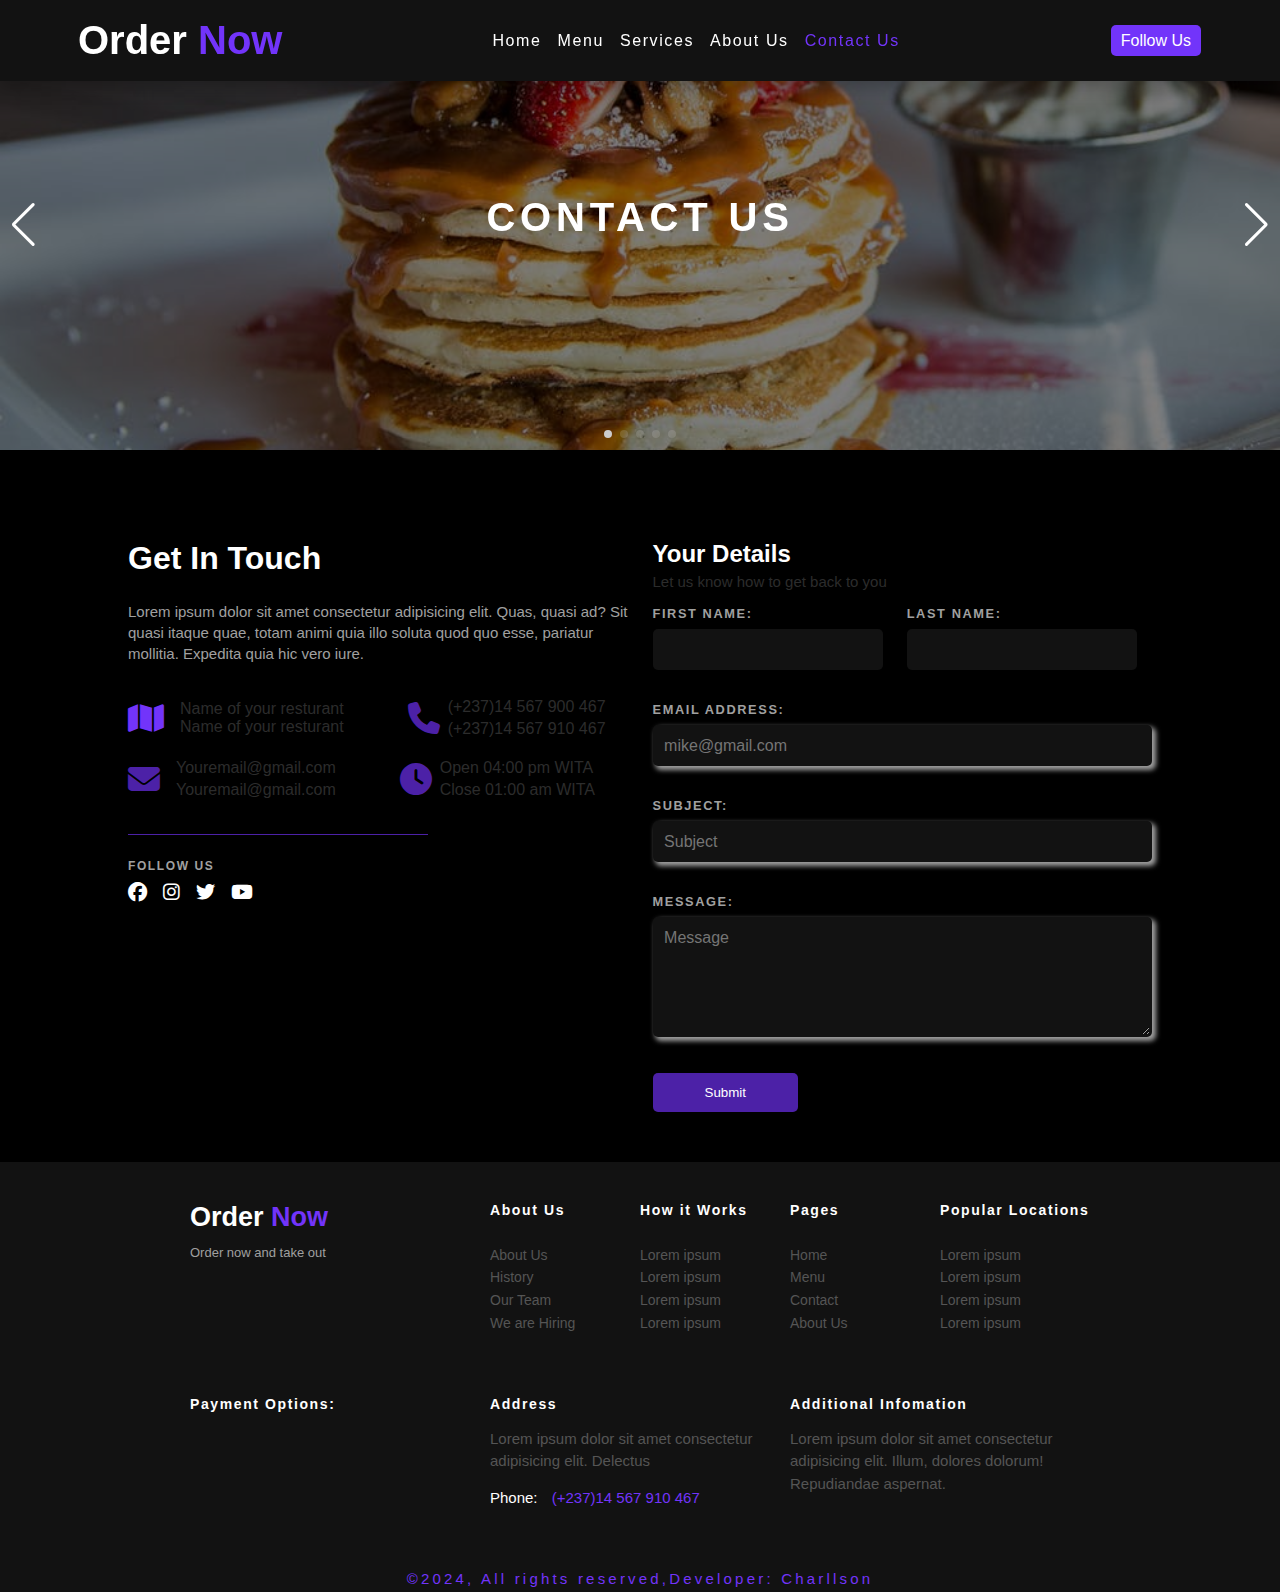
<file: contact.html>
<!DOCTYPE html>
<html lang="en">
  <head>
    <meta charset="UTF-8" />
    <meta name="viewport" content="width=device-width, initial-scale=1.0" />
    <title>Contact Page</title>
    <!-- css -->
    <link rel="stylesheet" href="css/main.css" />

    <!-- font qwesome icon -->
    <link
      rel="stylesheet"
      href="./assets/fontawesome-free-6.5.2-web/css/all.min.css"
    />
    <!-- Swiper CSS -->
    <link
      rel="stylesheet"
      href="https://cdn.jsdelivr.net/npm/swiper@11/swiper-bundle.min.css"
    />
    <!-- Swiper JS -->
    <script src="https://cdn.jsdelivr.net/npm/swiper@11/swiper-bundle.min.js"></script>
  </head>
  <body>
    <!-- Overlay div -->
    <div class="menu_body" id="menuOverlay"></div>
    <header>
      <nav>
        <div class="nav-center">
          <!-- nav header -->
          <div class="nav-header">
            <h1>
              <a href="index.html">Order <span>Now</span></a>
            </h1>
            <button class="nav-toggle">
              <i class="fas fa-bars"></i>
            </button>
          </div>
          <!-- links -->
          <ul class="links">
            <li>
              <a href="index.html" id="active-color">home</a>
            </li>
            <li>
              <a href="full_menu.html">menu</a>
            </li>
            <li>
              <a href="service.html">services</a>
            </li>
            <li>
              <a href="about.html">about us</a>
            </li>
            <li>
              <a href="contact.html">contact us</a>
            </li>
          </ul>
          <ul class="info">
            <li>
              <a href="contact.html">Follow Us</a>
            </li>
          </ul>
        </div>
      </nav>
    </header>

    <!-- ======================= -->
    <!-- Intro section -->
    <!-- ======================= -->
    <section class="intro-contact" id="intro">
      <div class="intro-contact-container">
        <div class="row">
          <h2>contact us</h2>
        </div>
        <!-- Image Slider -->
        <div class="swiper-container">
          <div class="swiper-wrapper">
            <div class="swiper-slide">
              <div class="overlay"></div>
              <!-- styling in _about.scss -->
              <picture>
                <source
                  media="(max-width: 480px)"
                  srcset="./assets/img/images/item-1.jpeg"
                />
                <source
                  media="(max-width: 768px)"
                  srcset="./assets/img/images/item-1.jpeg"
                />
                <img src="./assets/img/images/item-1.jpeg" alt="Image 1" />
              </picture>
            </div>
            <div class="swiper-slide">
              <div class="overlay"></div>
              <picture>
                <source
                  media="(max-width: 480px)"
                  srcset="./assets/img/images/item-2.jpeg"
                />
                <source
                  media="(max-width: 768px)"
                  srcset="./assets/img/images/item-2.jpeg"
                />
                <img src="./assets/img/images/item-2.jpeg" alt="Image 2" />
              </picture>
            </div>
            <div class="swiper-slide">
              <div class="overlay"></div>

              <picture>
                <source
                  media="(max-width: 480px)"
                  srcset="./assets/img/images/item-3.jpeg"
                />
                <source
                  media="(max-width: 768px)"
                  srcset="./assets/img/images/item-3.jpeg"
                />
                <img src="./assets/img/images/item-3.jpeg" alt="Image 3" />
              </picture>
            </div>
            <div class="swiper-slide">
              <div class="overlay"></div>

              <picture>
                <source
                  media="(max-width: 480px)"
                  srcset="./assets/img/images/item-4.jpeg"
                />
                <source
                  media="(max-width: 768px)"
                  srcset="./assets/img/images/item-4.jpeg"
                />
                <img src="./assets/img/images/item-4.jpeg" alt="Image 4" />
              </picture>
            </div>
            <div class="swiper-slide">
              <div class="overlay"></div>

              <picture>
                <source
                  media="(max-width: 480px)"
                  srcset="./assets/img/images/item-5.jpeg"
                />
                <source
                  media="(max-width: 768px)"
                  srcset="./assets/img/images/item-5.jpeg"
                />
                <img src="./assets/img/images/item-5.jpeg" alt="Image 3" />
              </picture>
            </div>
          </div>

          <!-- Swiper Pagination -->
          <div class="swiper-pagination"></div>

          <!-- Swiper Navigation -->
          <div class="swiper-button-next"></div>
          <div class="swiper-button-prev"></div>
        </div>
      </div>
    </section>

    <!-- ======================= -->
    <!-- contact detail section -->
    <!-- ======================= -->
    <div class="section contact-detail-section">
      <div class="contact-sect-container">
        <div class="contact-row">
          <!-- col-1 -->
          <div class="contact-col-1">
            <h3>get in touch</h3>
            <p>
              Lorem ipsum dolor sit amet consectetur adipisicing elit. Quas,
              quasi ad? Sit quasi itaque quae, totam animi quia illo soluta quod
              quo esse, pariatur mollitia. Expedita quia hic vero iure.
            </p>

            <div class="contact-ways">
              <div class="contact-way-1">
                <div class="way-1">
                  <div href="#">
                    <i class="fas fa-map"></i>
                  </div>
                  <div>
                    <span id="restu-name">Name of your resturant</span>
                    <span id="restu-name">Name of your resturant</span>
                  </div>
                </div>
                <div class="way-2">
                  <a href="#">
                    <i class="fas fa-phone"></i>
                  </a>

                  <a href="#">
                    <span id="first-num">(+237)14 567 900 467</span>
                    <span> (+237)14 567 910 467</span>
                  </a>
                </div>
              </div>

              <div class="contact-way-2">
                <div class="way-1">
                  <a href="#">
                    <i class="fas fa-envelope"></i>
                  </a>
                  <a href="#">
                    <span id="email">Youremail@gmail.com</span>
                    <span id="email">Youremail@gmail.com</span>
                  </a>
                </div>
                <div class="way-2">
                  <div>
                    <i class="fas fa-clock"></i>
                  </div>

                  <div>
                    <span
                      >Open 04:00 pm WITA <br />
                      Close 01:00 am WITA
                    </span>
                  </div>
                </div>
              </div>

              <div class="line"></div>
              <div class="follow-link">
                <h4>follow us</h4>
                <div class="follow-links">
                  <a href="#"><i class="fab fa-facebook"></i></a>
                  <a href="#"><i class="fab fa-instagram"></i></a>
                  <a href="#"><i class="fab fa-twitter"></i></a>
                  <a href="#"><i class="fab fa-youtube"></i></a>
                </div>
              </div>
            </div>
          </div>

          <!-- col-2 -->
          <div class="contact-col-2">
            <h4>Your details</h4>
            <p>Let us know how to get back to you</p>

            <div class="form-container">
              <form>
                <div class="inline-form">
                  <div class="form-control">
                    <label for="name">first name:</label>
                    <input type="text" class="names" id="first-name" required />
                  </div>
                  <div class="form-control" id="form-control">
                    <label for="name">last name:</label>
                    <input type="text" class="names" id="last-name" required />
                  </div>
                </div>
                <div class="block-form">
                  <div class="form-control" id="form-control">
                    <label for="email">EMAIL ADDRESS:</label>
                    <input
                      type="email"
                      placeholder="mike@gmail.com"
                      id="email"
                      required
                    />
                  </div>
                  <div class="form-control" id="form-control">
                    <label for="subject">SUBJECT:</label>
                    <input
                      type="text"
                      placeholder="Subject"
                      id="subject"
                      required
                    />
                  </div>

                  <div class="form-control" id="form-control">
                    <label for="question_comments">Message:</label>
                    <textarea
                      name="comments_questions"
                      id="comments_questions"
                      placeholder="Message"
                      required
                    ></textarea>
                  </div>

                  <div class="submit-btn">
                    <button type="submit">Submit</button>
                  </div>
                </div>
              </form>
            </div>
          </div>
        </div>
      </div>
    </div>

    <!-- Footer section -->
    <footer class="footer-section">
      <div class="footer-container">
        <!-- footer-row-1 -->
        <div class="footer-row-1">
          <div class="footer-col-1">
            <h1>
              <a href="index.html">Order <span>Now</span></a>
            </h1>
            <p class="footer-col-1-text">Order now and take out</p>
          </div>
          <div class="footer-col-2">
            <h2 class="footer-h2">About Us</h2>

            <div class="footer-links">
              <ul>
                <li>
                  <a href="#">About Us</a>
                </li>
                <li>
                  <a href="#">History</a>
                </li>
                <li>
                  <a href="#">Our Team</a>
                </li>
                <li>
                  <a href="#">We are Hiring</a>
                </li>
              </ul>
            </div>
          </div>
          <div class="footer-col-3">
            <h2 class="footer-h2">How it Works</h2>
            <div class="footer-links">
              <ul>
                <li>
                  <a href="#">Lorem ipsum</a>
                </li>
                <li>
                  <a href="#">Lorem ipsum</a>
                </li>
                <li>
                  <a href="#">Lorem ipsum</a>
                </li>
                <li>
                  <a href="#">Lorem ipsum</a>
                </li>
              </ul>
            </div>
          </div>
          <div class="footer-col-4">
            <h2 class="footer-h2">Pages</h2>
            <div class="footer-links">
              <ul>
                <li>
                  <a href="index.html">Home</a>
                </li>
                <li>
                  <a href="full_menu.html">Menu</a>
                </li>
                <li>
                  <a href="contact.html">Contact</a>
                </li>
                <li>
                  <a href="about.html">About Us</a>
                </li>
              </ul>
            </div>
          </div>
          <div class="footer-col-5">
            <h2 class="footer-h2">Popular Locations</h2>
            <div class="footer-links">
              <ul>
                <li>
                  <a href="#">Lorem ipsum</a>
                </li>
                <li>
                  <a href="#">Lorem ipsum</a>
                </li>
                <li>
                  <a href="#">Lorem ipsum</a>
                </li>
                <li>
                  <a href="#">Lorem ipsum</a>
                </li>
              </ul>
            </div>
          </div>
        </div>
        <!--footer row-2 -->
        <div class="footer-row-2">
          <div class="footer-row-2-col-1">
            <h2 class="footer-h2">Payment Options:</h2>
          </div>
          <div class="footer-row-2-col-2">
            <h2 class="footer-h2">Address</h2>
            <p class="footer-row-2-col-2-text">
              Lorem ipsum dolor sit amet consectetur adipisicing elit. Delectus
            </p>

            <div class="footer-row-2-col-2-phone">
              Phone: <a href="#">(+237)14 567 910 467</a>
            </div>
          </div>
          <div class="footer-row-2-col-3">
            <h2 class="footer-h2">Additional Infomation</h2>
            <p>
              Lorem ipsum dolor sit amet consectetur adipisicing elit. Illum,
              dolores dolorum! Repudiandae aspernat.
            </p>
          </div>
        </div>
        <div class="copyright">
          <p>&copy;2024, All rights reserved,Developer: Charllson</p>
        </div>
      </div>
    </footer>

    <!-- scrollable up btn -->
    <button id="backToTop" onclick="scrollToTop()">
      <i class="fas fa-angle-up"></i>
    </button>

    <script src="./assets/js/header.js"></script>
    <script>
      document.addEventListener("DOMContentLoaded", function () {
        var swiper = new Swiper(".swiper-container", {
          loop: true,
          pagination: {
            el: ".swiper-pagination",
            clickable: true,
          },
          navigation: {
            nextEl: ".swiper-button-next",
            prevEl: ".swiper-button-prev",
          },
          keyboard: {
            enabled: true, // Enable keyboard navigation
            onlyInViewport: true,
          },
          breakpoints: {
            480: {
              slidesPerView: 1,
              spaceBetween: 10,
            },
            768: {
              slidesPerView: 1,
              spaceBetween: 10,
            },
            1024: {
              slidesPerView: 1,
              spaceBetween: 30,
            },
          },
        });
      });
    </script>
    <script src="./assets/js/backToTop.js"></script>
  </body>
</html>
</file>
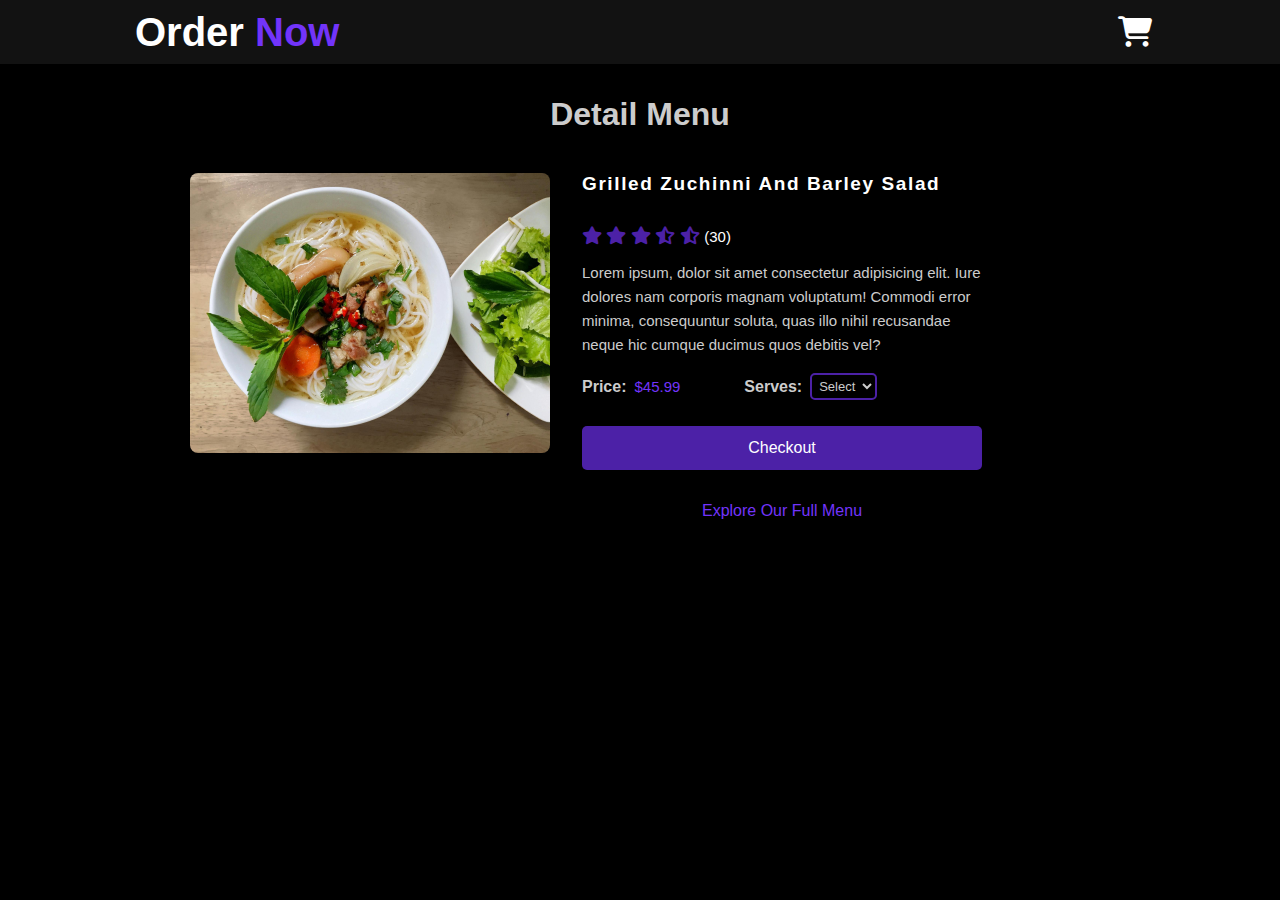
<file: food_detail.html>
<!DOCTYPE html>
<html lang="en">
  <head>
    <meta charset="UTF-8" />
    <meta name="viewport" content="width=device-width, initial-scale=1.0" />
    <!-- css link -->
    <link rel="stylesheet" href="./css/main.css" />
    <!-- fontawesome link -->
    <link
      rel="stylesheet"
      href="./assets/fontawesome-free-6.5.2-web/css/all.min.css"
    />

    <title>Food Detail || Page</title>
  </head>
  <body>
    <!-- Navigation bar -->
    <nav class="navbar" id="navbar-detail">
      <div class="nav-detail-container detail-flex-nav">
        <div class="nav-detail-left">
          <h1>
            <a href="index.html">Order <span>Now</span></a>
          </h1>
        </div>

        <div class="nav-detail-right">
          <a href="#"><i class="fas fa-shopping-cart shop-icon"></i></a>
        </div>
      </div>
    </nav>
    <!-- end of navigation -->

    <!-- Start of detail section -->
    <section class="detail-section">
      <h1 class="detail-section-heading">detail menu</h1>
      <div class="detail-section-container detail-flex">
        <div class="detail-images">
          <!-- Left container -->

          <div class="main-detail-image">
            <img
              src="./assets/img/food_32.png"
              alt="photo"
              id="mainImage"
              class="detail-image"
            />
          </div>
        </div>

        <div class="detail-info">
          <!-- Right container -->
          <h2 class="detail-title">Grilled Zuchinni and Barley Salad</h2>

          <div class="rating-detail-div">
            <i class="fas fa-star"></i>
            <i class="fas fa-star"></i>
            <i class="fas fa-star"></i>
            <i class="fas fa-star-half-alt"></i>
            <i class="fas fa-star-half-alt"></i>
            <p class="rating-number">(30)</p>
          </div>

          <!-- description -->
          <p class="detail-text">
            Lorem ipsum, dolor sit amet consectetur adipisicing elit. Iure
            dolores nam corporis magnam voluptatum! Commodi error minima,
            consequuntur soluta, quas illo nihil recusandae neque hic cumque
            ducimus quos debitis vel?
          </p>

          <div class="detail-price-qty">
            <div class="detail-price">
              <p class="price-name">Price:</p>
              <span class="price">$45.99</span>
            </div>

            <div class="detail-qty">
              <p class="qty-name">Serves:</p>
              <div class="qty">
                <select name="number" id="qty-numbers">
                  <option value="select">Select</option>
                  <option value="1">1</option>
                  <option value="2">2</option>
                  <option value="3">3</option>
                  <option value="4">4</option>
                  <option value="5">5</option>
                </select>
              </div>
            </div>
          </div>

          <div class="detail-link-div">
            <a href="checkout.html" class="detail-link">Checkout</a>
          </div>

          <div class="fullMenuLink">
            <a href="full_menu.html">explore our full menu</a>
          </div>
        </div>
      </div>
    </section>

    <script src="./assets/js/foodDetail.js"></script>
  </body>
</html>
</file>
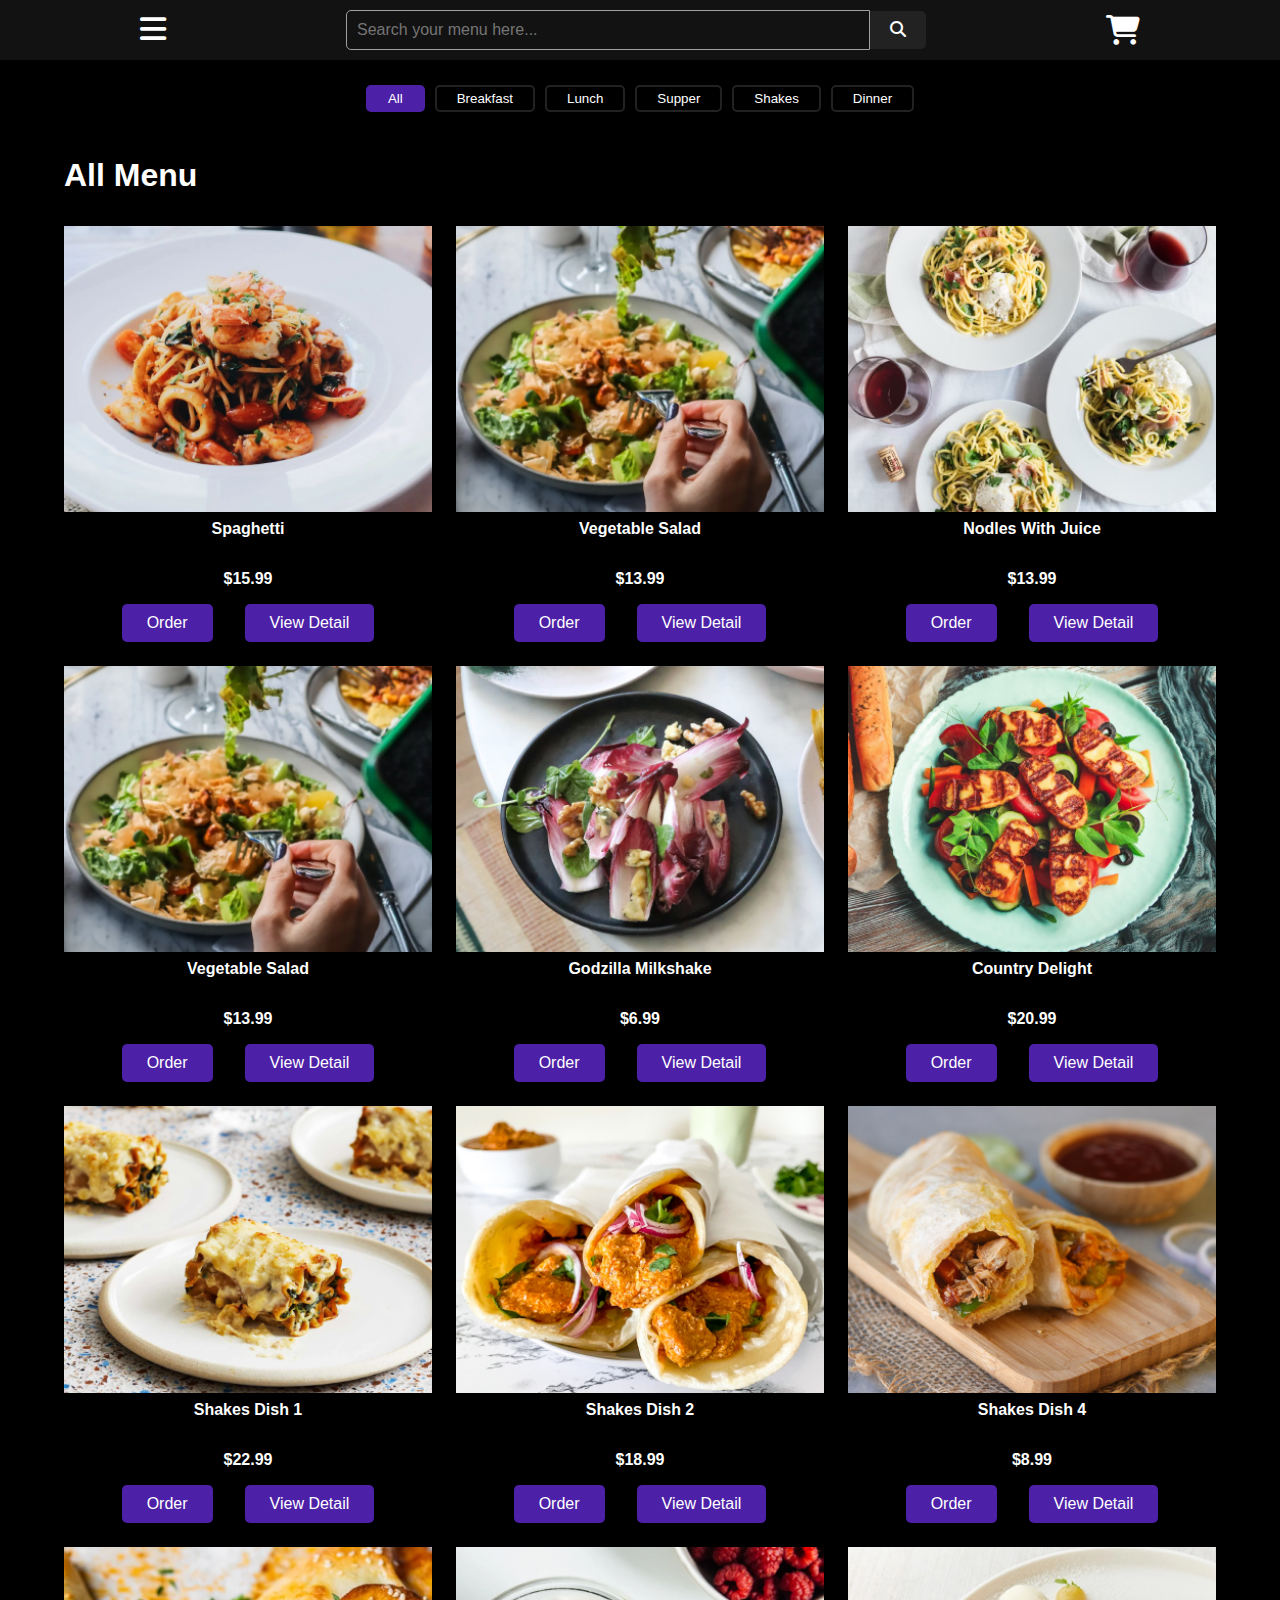
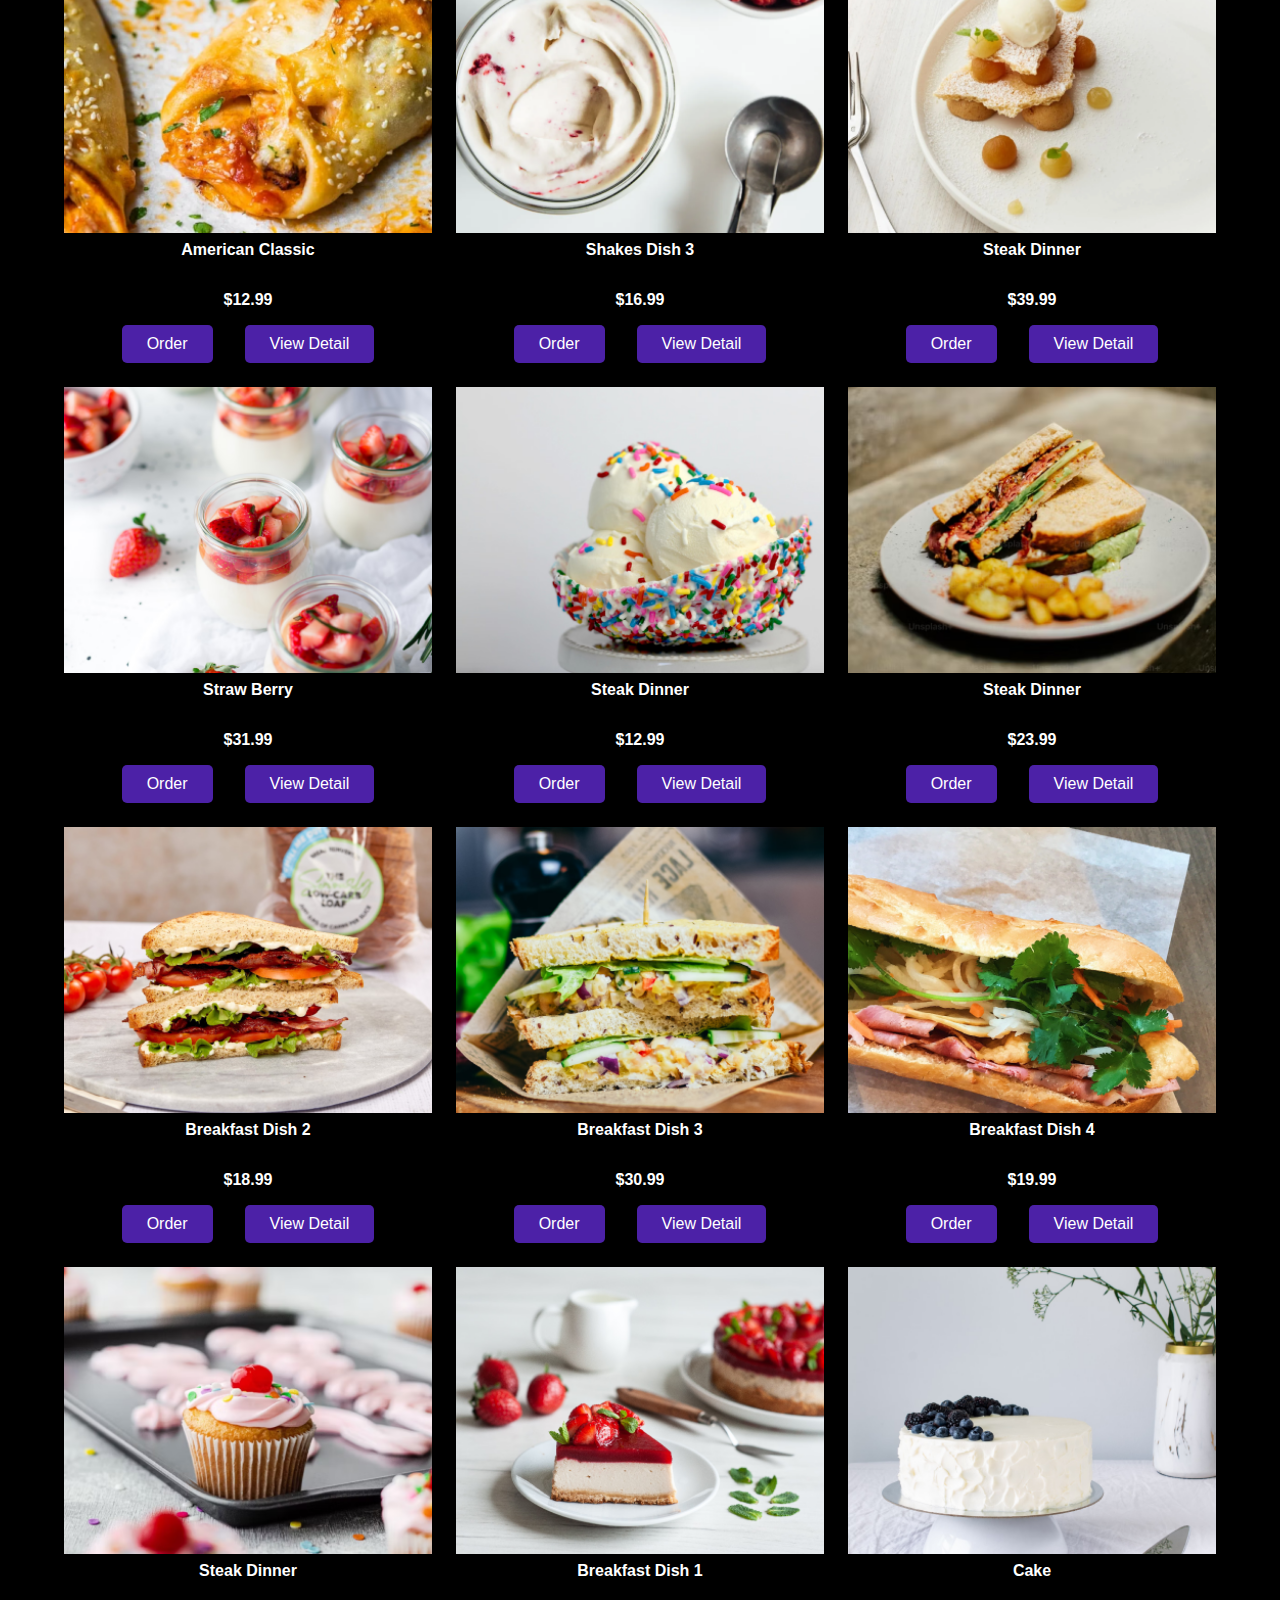
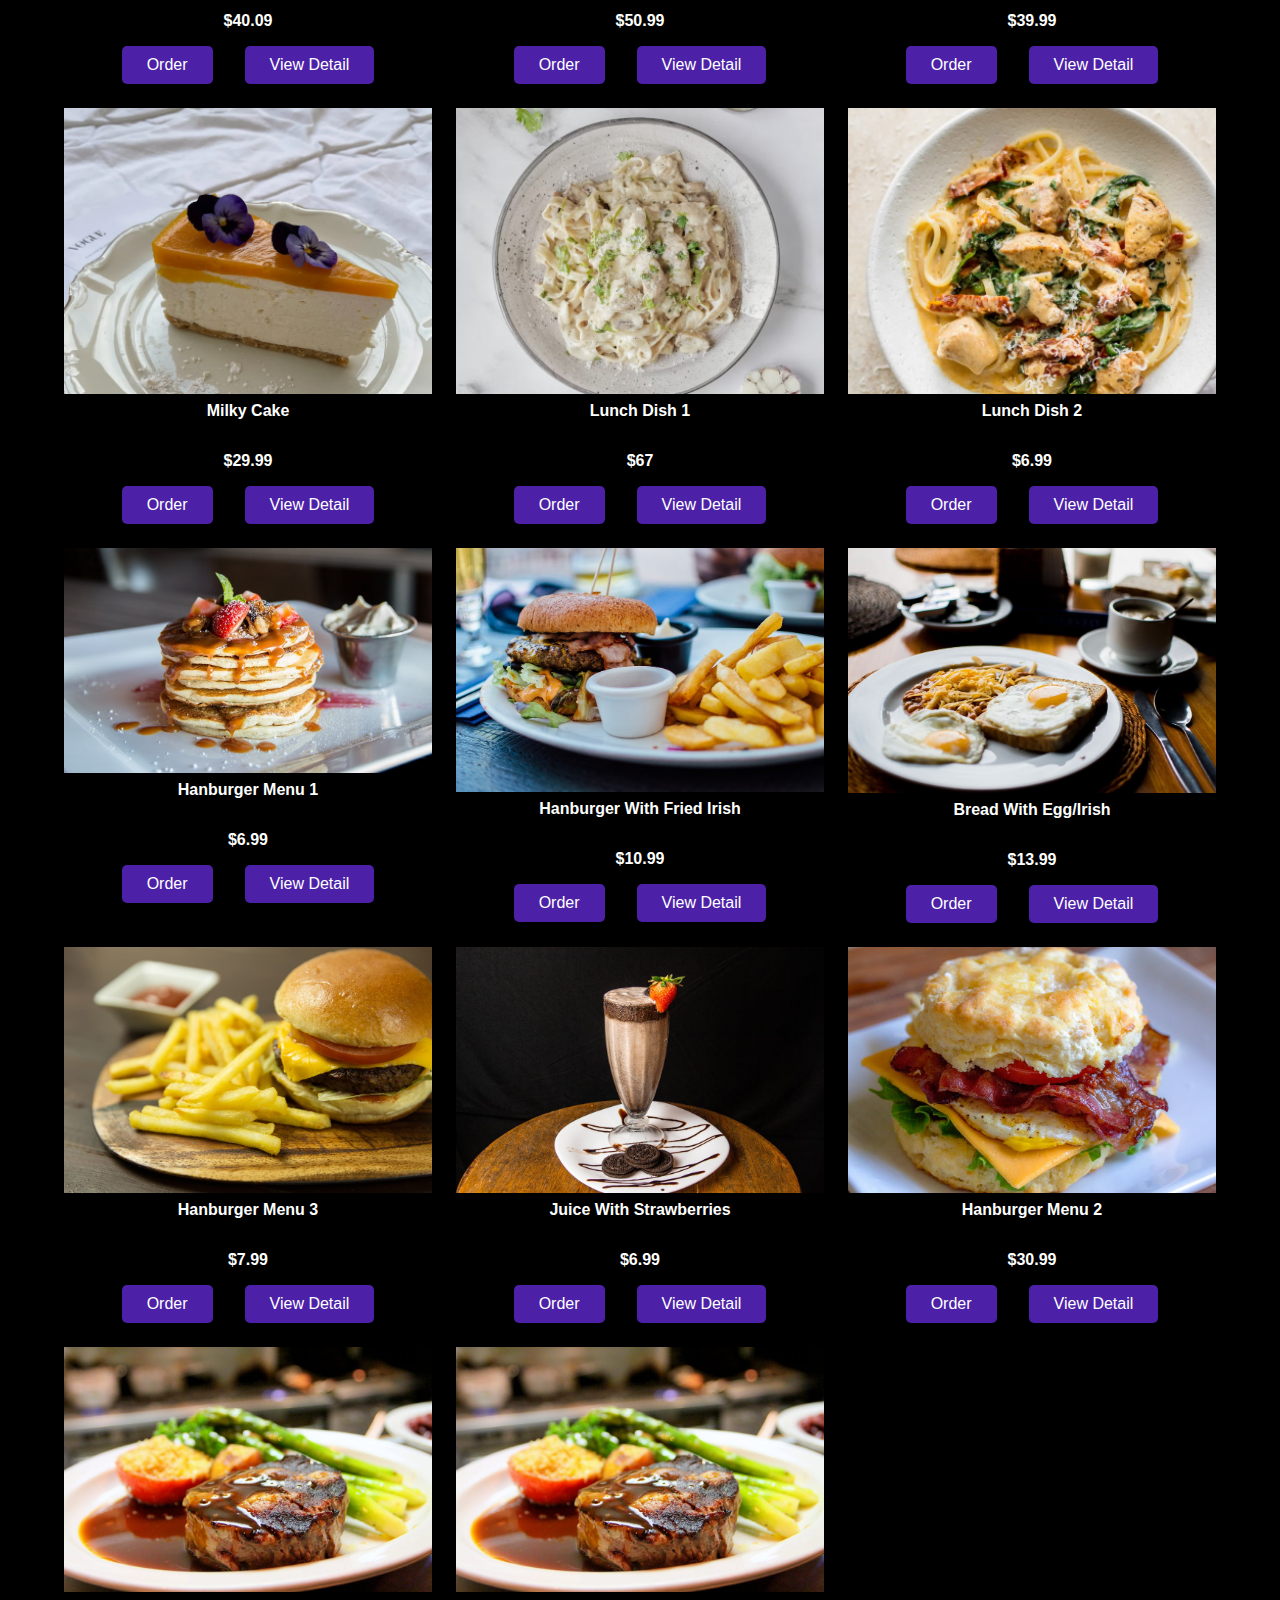
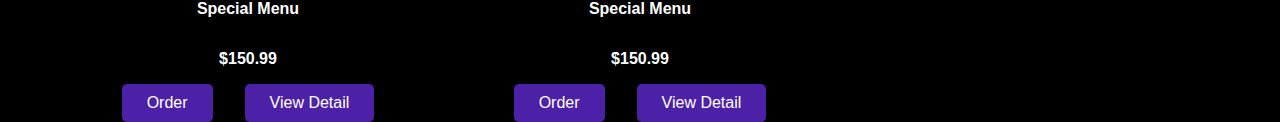
<file: full_menu.html>
<!DOCTYPE html>
<html lang="en">
  <head>
    <meta charset="UTF-8" />
    <meta name="viewport" content="width=device-width, initial-scale=1.0" />
    <title>Oder Now || Full Menu Page</title>
    <!-- Font Awesome for icons -->
    <link
      rel="stylesheet"
      href="https://cdnjs.cloudflare.com/ajax/libs/font-awesome/6.0.0-beta3/css/all.min.css"
    />
    <link
      rel="stylesheet"
      href="./assets/fontawesome-free-6.5.2-web/css/all.min.css"
    />
    <link rel="stylesheet" href="./css/main.css" />
  </head>
  <body>
    <!-- Overlay div -->
    <div class="menu_body" id="menuOverlay"></div>

    <!-- Navigation bar -->
    <nav class="navbar"> 
      <div class="nav-container nav-flex">
        <div class="nav-left">
          <button id="sidebarToggle" class="toggle-btn">
            <i class="fas fa-bars"></i>
            <!-- Hamburger icon -->
          </button>
        </div>
        <div class="nav-center">
          <input
            type="text"
            placeholder="Search your menu here..."
            class="search-bar"
          />

          <div class="tooltip">
            <button class="search-btn">
              <span class="tooltip-text">Search</span
              ><i class="fas fa-search"></i>
            </button>
          </div>
        </div>
        <div class="nav-right">
          <i class="fas fa-shopping-cart shop-icon"></i>
          <!-- Shop icon -->
        </div>
      </div>
    </nav>

    <!-- Sidebar -->
    <div id="sidebar" class="sidebar">
      <a href="#" class="closebtn" id="closeSidebar">
        <i class="fas fa-times"></i>
        <!-- Close icon -->
      </a>
      <a href="index.html">Home</a>
      <a href="#">About</a>
      <a href="#">Services</a>
      <a href="#">Contact</a>
    </div>

    <!-- filter buttons -->

    <div class="menu-btn-containers">
      <div class="scrollable-btns">
        <!-- <button type="button" class="filter-btn active" data-id="all">
          all menu
        </button>
        <button type="button" class="filter-btn" data-id="breakfast">
          breakfast
        </button>
        <button type="button" class="filter-btn" data-id="lunch">lunch</button>
        <button type="button" class="filter-btn" data-id="shakes">
          shakes
        </button>
        <button type="button" class="filter-btn" data-id="dinner">
          dinner
        </button> -->
      </div>
    </div>

    <!--Beginning of  Full Menu Content -->

    <section class="menu">
      <!-- title -->
      <!-- <div class="title">
        <h2>our menu</h2>
        <div class="underline"></div>
      </div> -->

      <h6 class="full-menu-title">All Menu</h6>
      <!-- menu items -->
      <div class="section-container">
        <!-- single item -->
        <!-- <article class="menu-item-full">
          <div class="menu-img-container">
          <img src="./assets/img/food_15.png" alt="menu item" class="photo" />
          <div class="menu-img-overlay">
            <h4 class="product-name-overlay">Buttermilk Pancakes</h4>
          </div>
         </div>

          <div class="item-name">
            <span>
              <h4 class="product-name">buttermilk pancakes</h4>
            </span>
          </div>

          <div class="item-price">
            <h3>$20.56</h3>
          </div>

          <div class="order-btns">
            <div class="order-btn">
              <a href="#">Order Now</a>
            </div>
            <div class="detail-btn">
              <a href="#">View Detail</a>
            </div>
          </div>
        </article> -->
        <!-- end of single item -->
      </div>
    </section>

     <!-- scrollable up btn -->
     <button id="backToTop" onclick="scrollToTop()">
      <i class="fas fa-angle-up"></i>
     </button>


    <script src="./assets/js/script_fullmenu.js"></script>
    <script src="./assets/js/foodsfullmenu.js"></script>
    <script src="./assets/js/animations.js"></script>
    <script src="./assets/js/backToTop.js"></script>
  </body>
</html>
</file>
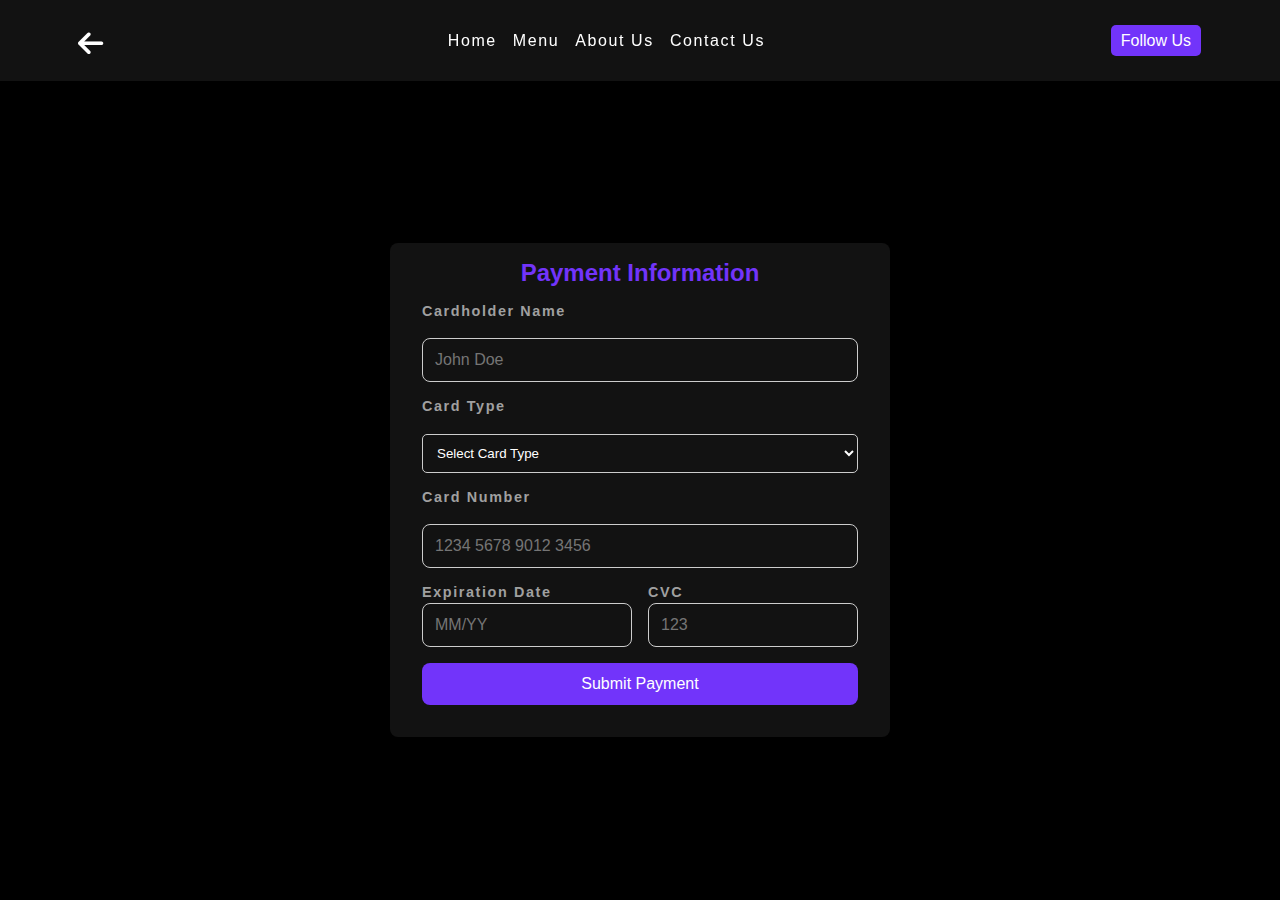
<file: payment.html>
<!DOCTYPE html>
<html lang="en">
  <head>
    <meta charset="UTF-8" />
    <meta name="viewport" content="width=device-width, initial-scale=1.0" />
    <title>Payment Method</title>
    <link rel="stylesheet" href="css/main.css" />

    <!-- font qwesome icon -->
    <link
      rel="stylesheet"
      href="./assets/fontawesome-free-6.5.2-web/css/all.min.css"
    />
  </head>
  <body id="payment-body">
    <!-- Overlay div -->
    <div class="menu_body" id="menuOverlay"></div>
    <header>
      <nav>
        <div class="nav-center">
          <!-- nav header -->
          <div class="nav-header">
            <h1>
              <a href="checkout.html" id="arrow-left-id"><i class="fas fa-arrow-left"></i></a>
            </h1>
            <button class="nav-toggle">
              <i class="fas fa-bars"></i>
            </button>
          </div>
          <!-- links -->
          <ul class="links">
            <li>
              <a href="index.html" class="ul-nav-link">home</a>
            </li>
            <li>
              <a href="full_menu.html" class="ul-nav-link">menu</a>
            </li>
            <li>
              <a href="about.html" class="ul-nav-link">about us</a>
            </li>
            <li>
              <a href="contact.html" class="ul-nav-link">contact us</a>
            </li>
          </ul>
          <ul class="info">
            <li>
              <a href="contact.html">Follow Us</a>
            </li>
            <!-- for toggle 
          <li>
            <a id="toggle">Toggle</a>
          </li> -->
          </ul>
        </div>
      </nav>
    </header>

    <div class="payment-container-method">
      <h2>Payment Information</h2>
      <form class="payment-form">
        <label for="cardholder">Cardholder Name</label>
        <input
          type="text"
          id="cardholder"
          name="cardholder"
          placeholder="John Doe"
          required
        />

        <label for="cardtype">Card Type</label>
        <select id="cardtype" name="cardtype">
          <option value="">Select Card Type</option>
          <option value="visa">Visa</option>
          <option value="mastercard">MasterCard</option>
          <option value="amex">American Express</option>
          <option value="discover">Discover</option>
        </select>

        <label for="cardnumber">Card Number</label>
        <input
          type="text"
          id="cardnumber"
          name="cardnumber"
          placeholder="1234 5678 9012 3456"
          required
        />

        <div class="expiration-cvc">
          <div>
            <label for="expiration">Expiration Date</label>
            <input
              type="text"
              id="expiration"
              name="expiration"
              placeholder="MM/YY"
              required
            />
          </div>
          <div>
            <label for="cvc">CVC</label>
            <input type="text" id="cvc" name="cvc" placeholder="123" required />
          </div>
        </div>

        <button type="submit">Submit Payment</button>
      </form>
      <div id="error-message" class="error-message"></div>
    </div>

    <script src="assets/js/paymethod.js"></script>
    <script src="./assets/js/header.js"></script>
  </body>
</html>
</file>
<file: css/main.css>
/**********************************************/
/* Flex */
/**********************************************/
/**********************************************/
/* Min-width  maedia queries */
/**********************************************/
/**********************************************/
/* Max-Width media queries */
/**********************************************/
/**********************************************/
/* Flex */
/**********************************************/
/**********************************************/
/* Min-width  maedia queries */
/**********************************************/
/**********************************************/
/* Max-Width media queries */
/**********************************************/
header {
  position: fixed;
  top: 0;
  left: 0;
  right: 0;
  z-index: 1000;
  -webkit-box-shadow: rgba(0, 0, 0, 0.25) 0px 6px 16px;
          box-shadow: rgba(0, 0, 0, 0.25) 0px 6px 16px;
  background-color: #121212;
}

.nav-header {
  display: -webkit-box;
  display: -ms-flexbox;
  display: flex;
  -webkit-box-pack: justify;
      -ms-flex-pack: justify;
          justify-content: space-between;
  -webkit-box-align: center;
      -ms-flex-align: center;
          align-items: center;
  padding: 1rem;
  -webkit-transition: color 0.5s ease;
  transition: color 0.5s ease;
}

.nav-header h1 {
  border: 2px solid transparent;
  -webkit-transition: all 0.3s ease;
  transition: all 0.3s ease;
  padding-left: 5px;
  padding-right: 5px;
}

.nav-header h1:hover {
  border: 2px solid #7234fa;
  padding-left: 5px;
  padding-right: 5px;
}

.nav-header a {
  color: white;
}
.nav-header a span {
  color: #7234fa;
  -webkit-transition: color 0.5s ease;
  transition: color 0.5s ease;
}

.nav-toggle {
  font-size: 1.5rem;
  color: white;
  font-weight: bold;
  background: transparent;
  border-color: transparent;
  -webkit-transition: all 0.2s linear;
  transition: all 0.2s linear;
  cursor: pointer;
}

.nav-toggle:hover {
  -webkit-transform: rotate(90deg);
          transform: rotate(90deg);
}

.links a {
  color: white;
  font-size: 1rem;
  font-weight: 500;
  text-transform: capitalize;
  letter-spacing: 0.1rem;
  display: block;
  padding: 0.5rem 1rem;
  -webkit-transition: all 0.3s linear;
  transition: all 0.3s linear;
}
.links a .active-color {
  color: #7234fa;
}

.links a:hover {
  color: #7234fa;
  padding-left: 1.5rem;
  background-color: #1588fc;
}

.info {
  display: none;
}

.links {
  height: 0;
  overflow: hidden;
  -webkit-transition: all 0.2s linear;
  transition: all 0.2s linear;
}

.show-links {
  height: 15rem;
}

.menu_body {
  content: "";
  position: fixed;
  top: 0;
  left: 0;
  width: 100%;
  height: 100%;
  z-index: 1000;
  background-color: rgba(0, 0, 0, 0.6);
  display: none;
  -webkit-transition: background-color 0.5s ease;
  transition: background-color 0.5s ease;
}

@media (min-width: 890px) {
  .nav-center {
    max-width: 1170px;
    margin: 0 auto;
    display: -webkit-box;
    display: -ms-flexbox;
    display: flex;
    -webkit-box-pack: justify;
        -ms-flex-pack: justify;
            justify-content: space-between;
    -webkit-box-align: center;
        -ms-flex-align: center;
            align-items: center;
    padding: 1rem;
  }
  .nav-header {
    padding: 0;
  }
  .nav-toggle {
    display: none;
  }
  .links {
    height: auto;
    display: -webkit-box;
    display: -ms-flexbox;
    display: flex;
    /*Active color*/
  }
  .links .active-color {
    color: #7234fa;
  }
  .links a {
    padding: 0;
    margin: 0 0.5rem;
  }
  .links a:hover {
    padding: 0;
    background: transparent;
  }
  .info {
    display: -webkit-box;
    display: -ms-flexbox;
    display: flex;
  }
  .info a {
    margin: 0 0.5rem;
    color: white;
    -webkit-transition: all 0.2s linear;
    transition: all 0.2s linear;
    border-radius: 5px;
    padding: 7px 10px;
    background-color: #7234fa;
  }
  .info a:hover {
    color: white;
    background-color: #4c21a7;
  }
  .info #toggle {
    -webkit-transition: background-color 0.5 ease;
    transition: background-color 0.5 ease;
    cursor: pointer;
  }
}
/*Dark Mode scss*/
.active.dark-mode {
  background-color: #121212;
}
.active.dark-mode .links a {
  color: white;
}
.active.dark-mode .links a:hover {
  color: #7234fa;
}
.active.dark-mode .nav-header a {
  color: white;
}

/**********************************************/
/* Flex */
/**********************************************/
/**********************************************/
/* Min-width  maedia queries */
/**********************************************/
/**********************************************/
/* Max-Width media queries */
/**********************************************/
* {
  padding: 0;
  margin: 0;
  -webkit-box-sizing: border-box;
          box-sizing: border-box;
  text-decoration: none;
  outline: none;
  scroll-behavior: smooth;
  list-style-type: none;
  font-family: sans-serif;
}

body {
  -webkit-transition: background-color 0.5s ease, color 0.5s ease;
  transition: background-color 0.5s ease, color 0.5s ease;
  background-color: black;
}

h1 {
  font-size: 2.5rem;
}

#slider-title {
  font-size: 3rem;
}

p {
  font-size: 15px;
}

h3, h4 {
  font-size: 1rem;
}

/**********************************************/
/* Flex */
/**********************************************/
/**********************************************/
/* Min-width  maedia queries */
/**********************************************/
/**********************************************/
/* Max-Width media queries */
/**********************************************/
/*Home Beginnig*/
.slider-container {
  position: relative;
  width: 100%;
  height: 400px;
  background-size: cover;
  background-position: center;
  background-repeat: no-repeat;
  background-color: transparent;
  opacity: 1;
  -webkit-transition: opacity 0.8s ease-in-out, opacity 0.8s ease-in-out;
  transition: opacity 0.8s ease-in-out, opacity 0.8s ease-in-out;
  margin-top: 2rem;
}
.slider-container .text-overlay {
  text-align: center;
  display: -webkit-box;
  display: -ms-flexbox;
  display: flex;
  -webkit-box-pack: center;
      -ms-flex-pack: center;
          justify-content: center;
  -webkit-box-align: center;
      -ms-flex-align: center;
          align-items: center;
  color: white;
  z-index: 1;
  max-width: 80%;
  margin: 0 auto;
  height: 100%;
}
.slider-container .text-overlay .text-container {
  /*Btn*/
}
.slider-container .text-overlay .text-container p {
  line-height: 1.3;
  font-size: 16px;
  padding-top: 5px;
}
.slider-container .text-overlay .text-container #slider-title span {
  color: #7234fa;
}
.slider-container .text-overlay .text-container #slider-title #now {
  color: #7234fa;
}
.slider-container .text-overlay .text-container .btn-container {
  margin-top: 20px;
}
.slider-container .text-overlay .text-container .btn-container a {
  padding: 12px 34px;
  color: white;
  border-radius: 5px;
  background-color: #7234fa;
  -webkit-transition: background-color 0.3s ease;
  transition: background-color 0.3s ease;
}
.slider-container .text-overlay .text-container .btn-container a:hover {
  background-color: #4c21a7;
}
.slider-container .prev-btn,
.slider-container .next-btn {
  position: absolute;
  top: 50%;
  -webkit-transform: translateY(-50%);
          transform: translateY(-50%);
  background-color: transparent;
  border: none;
  color: white;
  font-size: 2rem;
  cursor: pointer;
  padding: 10px;
  z-index: 2;
}
.slider-container .prev-btn {
  left: 10px;
}
.slider-container .next-btn {
  right: 10px;
}

/**********************************************/
/* MEdia queries for this _home.scss file */
/**********************************************/
@media (max-width: 490px) {
  .slider-container {
    height: 390px;
  }
  .slider-container .text-overlay p {
    font-size: 14px;
  }
  .slider-container #slider-title {
    font-size: 2rem;
  }
  .slider-container .prev-btn,
  .slider-container .next-btn {
    font-size: 2rem;
    padding: 6px;
    color: #7234fa;
    font-weight: bold;
  }
  .slider-container .prev-btn {
    left: 0;
  }
  .slider-container .next-btn {
    right: 0;
  }
}
/*charlse*/
@media (max-width: 640px) {
  .slider-container .text-overlay .text-container p {
    font-size: 13px;
  }
  .slider-container .text-overlay .text-container #slider-title span,
  .slider-container .text-overlay .text-container #slider-title #now,
  .slider-container .text-overlay .text-container #slider-title strong {
    font-size: 2rem;
  }
  .slider-container .text-overlay .text-container .btn-container a {
    padding: 9px 19px;
    font-size: 13px;
  }
}
@media (max-width: 768px) {
  .slider-container {
    height: 390px;
  }
}
@media (max-width: 344px) {
  .slider-container {
    height: 460px;
  }
}
/**********************************************/
/* Flex */
/**********************************************/
/**********************************************/
/* Min-width  maedia queries */
/**********************************************/
/**********************************************/
/* Max-Width media queries */
/**********************************************/
.container {
  padding-top: 50px;
  width: 90%;
  margin: 0 auto;
}
.container #menu-title {
  color: white;
  display: -webkit-box;
  display: -ms-flexbox;
  display: flex;
  -webkit-box-pack: center;
      -ms-flex-pack: center;
          justify-content: center;
  -webkit-box-align: center;
      -ms-flex-align: center;
          align-items: center;
  font-size: 1.8rem;
}
.container .line {
  background-color: #7234fa;
  height: 3px;
  width: 200px;
  margin: 0 auto;
  margin-bottom: 30px;
  margin-top: 5px;
}
.container .menu-items {
  display: grid;
  grid-template-columns: repeat(auto-fill, minmax(300px, 1fr));
  grid-gap: 1.2rem;
  position: relative;
  text-align: center;
  overflow: hidden;
}
.container .menu-items .menu-item {
  width: 100%;
  position: relative;
  -webkit-transition: -webkit-transform 0.5s ease;
  transition: -webkit-transform 0.5s ease;
  transition: transform 0.5s ease;
  transition: transform 0.5s ease, -webkit-transform 0.5s ease;
}
.container .menu-items .menu-item:hover {
  -webkit-transform: translateY(-10px);
          transform: translateY(-10px);
}
.container .menu-items .menu-item .submenu-img {
  width: 100%;
  -o-object-fit: cover;
     object-fit: cover;
  display: block;
  -webkit-transition: -webkit-transform 0.4s ease;
  transition: -webkit-transform 0.4s ease;
  transition: transform 0.4s ease;
  transition: transform 0.4s ease, -webkit-transform 0.4s ease;
  height: 100%;
  cursor: pointer;
  opacity: 0.7;
}
.container .menu-items .menu-item h3 {
  padding-top: 10px;
  color: white;
  font-size: 20px;
}
.container .menu-items .menu-item p {
  color: white;
}
.container .menu-items .menu-item .submenu-img-overlay {
  position: absolute;
  bottom: 0;
  left: 0;
  right: 0;
  top: 0;
  height: 100%;
  background-color: rgba(0, 0, 0, 0.5);
  color: white;
  display: -webkit-box;
  display: -ms-flexbox;
  display: flex;
  -webkit-box-pack: center;
      -ms-flex-pack: center;
          justify-content: center;
  -webkit-box-align: center;
      -ms-flex-align: center;
          align-items: center;
  text-align: center;
  -webkit-transition: bottom 0.5s ease, opacity 0.5s ease;
  transition: bottom 0.5s ease, opacity 0.5s ease;
  opacity: 0;
  cursor: pointer;
}
.container .menu-items .menu-item .submenu-img-overlay .product-name-overlay {
  text-transform: capitalize;
}
.container .menu-items .menu-item:hover .submenu-img-overlay {
  bottom: 0;
  opacity: 1;
}
.container .menu-items .submenu-food-name {
  color: white;
  margin: 1rem 0;
}
.container .view-more-container {
  margin-top: 70px;
}
.container .view-more-container #view-more-btn {
  color: white;
  font-size: 1rem;
  border: 2px solid #7234fa;
  display: -webkit-box;
  display: -ms-flexbox;
  display: flex;
  -webkit-box-pack: center;
      -ms-flex-pack: center;
          justify-content: center;
  -webkit-box-align: center;
      -ms-flex-align: center;
          align-items: center;
  max-width: 400px;
  margin: 0 auto;
  padding: 10px 34px;
  border-radius: 25px;
  background-color: #7234fa;
  -webkit-transition: background-color 0.3s ease-in-out, border-color 0.3s ease-in-out;
  transition: background-color 0.3s ease-in-out, border-color 0.3s ease-in-out;
}
.container .view-more-container #view-more-btn i {
  padding-left: 25px;
  font-size: 1rem;
}
.container .view-more-container #view-more-btn:hover {
  background-color: #4c21a7;
  border-color: #4c21a7;
}

/*Media queries for Menu(in Index.html)*/
@media (max-width: 490px) {
  .food-menu #menu-title {
    font-size: 1.125rem;
  }
  .food-menu .line {
    width: 120px;
  }
}
@media (max-width: 580px) {
  .food-menu #menu-title {
    font-size: 1.125rem;
  }
  .food-menu .line {
    width: 120px;
  }
}
/*Testimonials*/
/**********************************************/
/* Flex */
/**********************************************/
/**********************************************/
/* Min-width  maedia queries */
/**********************************************/
/**********************************************/
/* Max-Width media queries */
/**********************************************/
.testimonial {
  margin-bottom: 30px;
}

.testimonial-text {
  font-size: 1.2rem;
  line-height: 1.6;
  margin: 0 auto;
  max-width: 700px;
  color: #555;
  padding-bottom: 50px;
}

.testimonial-container {
  display: grid;
  grid-template-columns: repeat(auto-fill, minmax(300px, 1fr));
  grid-gap: 12px;
  margin-top: 18px;
  /*Animaitions*/
}
.testimonial-container .testimonial-item {
  background-color: #121212;
  padding: 1.5rem;
  text-align: center;
  border-radius: 5px;
  position: relative;
  opacity: 0;
  -webkit-transition: opacity 1s ease;
  transition: opacity 1s ease;
  cursor: pointer;
}
.testimonial-container .testimonial-item .testimonial-img {
  position: absolute;
  top: -50px;
  left: 50%;
  -webkit-transform: translateX(-50%);
          transform: translateX(-50%);
  bottom: 0;
  border-radius: 50%;
  width: 100px;
  height: 100px;
  -o-object-fit: cover;
     object-fit: cover;
  border: 4px solid #ddd;
}
.testimonial-container .testimonial-item .testimonial-info {
  padding-top: 50px;
}
.testimonial-container .testimonial-item .testimonial-info .ratings {
  padding-bottom: 20px;
}
.testimonial-container .testimonial-item .testimonial-info .ratings i {
  color: #4c21a7;
}
.testimonial-container .testimonial-item .testimonial-info p {
  color: #A0A0A0;
  line-height: 1.5;
}
.testimonial-container .testimonial-item .testimonial-info h3 {
  padding-top: 20px;
  color: white;
}
.testimonial-container .testimonial-item:hover {
  -webkit-transform: scale(1.5);
          transform: scale(1.5);
}
.testimonial-container .active {
  -webkit-animation: fadeUp 1s ease forwards;
          animation: fadeUp 1s ease forwards;
}
.testimonial-container .delay1 {
  -webkit-animation-delay: 0.2s;
          animation-delay: 0.2s;
}
.testimonial-container .delay2 {
  -webkit-animation-delay: 0.4s;
          animation-delay: 0.4s;
}
.testimonial-container .delay3 {
  -webkit-animation-delay: 0.6s;
          animation-delay: 0.6s;
}
@-webkit-keyframes fadeUp {
  from {
    opacity: 0;
    -webkit-transform: translateY(30px);
            transform: translateY(30px);
  }
  to {
    opacity: 1;
    -webkit-transform: translateY(0);
            transform: translateY(0);
  }
}
@keyframes fadeUp {
  from {
    opacity: 0;
    -webkit-transform: translateY(30px);
            transform: translateY(30px);
  }
  to {
    opacity: 1;
    -webkit-transform: translateY(0);
            transform: translateY(0);
  }
}

/*Media queries for Testimonials*/
@media (max-width: 490px) {
  .testimonial .testimonial-text {
    padding-bottom: 0;
    font-size: 1rem;
    line-height: 1.3;
  }
  .testimonial .line {
    width: 150px;
  }
}
@media (max-width: 580px) {
  .testimonial #menu-title {
    font-size: 1.125rem;
  }
  .testimonial .line {
    width: 120px;
  }
}
@media (max-width: 1054px) {
  .testimonial-container .testimonial-item .testimonial-img {
    position: relative;
    margin-top: 0;
    margin-bottom: 0;
    top: 0;
    left: 50%;
    -webkit-transform: translate(-50%, 0);
            transform: translate(-50%, 0);
    margin-bottom: 20px;
    display: -webkit-box;
    display: -ms-flexbox;
    display: flex;
    -webkit-box-pack: center;
        -ms-flex-pack: center;
            justify-content: center;
    -webkit-box-align: center;
        -ms-flex-align: center;
            align-items: center;
  }
  .testimonial-container .testimonial-item .testimonial-info {
    padding-top: 0;
  }
}
/**********************************************/
/* Flex */
/**********************************************/
/**********************************************/
/* Min-width  maedia queries */
/**********************************************/
/**********************************************/
/* Max-Width media queries */
/**********************************************/
.brand-section {
  text-align: center;
  color: white;
  padding-bottom: 30px;
}
.brand-section .brand .brand-wrapper {
  padding-top: 20px;
}
.brand-section .brand img {
  width: 150px;
  margin: 20px;
  opacity: 0.7;
  -webkit-transition: opacity 0.3s ease;
  transition: opacity 0.3s ease;
}
.brand-section .brand img:hover {
  opacity: 1;
}

/**********************************************/
/* Flex */
/**********************************************/
/**********************************************/
/* Min-width  maedia queries */
/**********************************************/
/**********************************************/
/* Max-Width media queries */
/**********************************************/
/* Popup Container */
.countdown-popup {
  position: fixed;
  top: 0;
  width: 100%;
  background-color: #4c21a7;
  color: white;
  padding: 20px;
  text-align: center;
  z-index: 1000; /* Ensure it's always on top */
  display: none; /* Initially hidden */
  -webkit-animation: slideDown 0.5s ease-in-out;
          animation: slideDown 0.5s ease-in-out; /* Slide-in animation */
}

/* Animation to slide down */
@-webkit-keyframes slideDown {
  from {
    top: -100px;
  }
  to {
    top: 0;
  }
}
@keyframes slideDown {
  from {
    top: -100px;
  }
  to {
    top: 0;
  }
}
/* Close button */
.close-btn {
  position: absolute;
  right: 20px;
  top: 10px;
  font-size: 3rem;
  cursor: pointer;
}

/* Countdown timer styling */
.countdown-timer {
  display: -webkit-box;
  display: -ms-flexbox;
  display: flex;
  -webkit-box-pack: center;
      -ms-flex-pack: center;
          justify-content: center;
  gap: 15px;
  margin-top: 10px;
}

.time-box {
  text-align: center;
}

.time-box span {
  font-size: 1.5rem;
  font-weight: bold;
}

.popup-content h3 {
  margin: 0;
  font-size: 1.5rem;
}

.popup-content p {
  margin: 10px 0;
  font-size: 13.5px;
}
.popup-content p a {
  text-decoration: underline;
  color: white;
}

/*Media queries for countdown*/
@media (max-width: 490px) {
  .close-btn {
    font-size: 1.5rem;
  }
  .popup-content h3 {
    font-size: 15px;
  }
  .time-box span {
    font-size: 14px;
  }
}
/**********************************************/
/* Flex */
/**********************************************/
/**********************************************/
/* Min-width  maedia queries */
/**********************************************/
/**********************************************/
/* Max-Width media queries */
/**********************************************/
.menu-body {
  content: "";
  position: fixed;
  top: 0;
  left: 0;
  width: 100%;
  height: 100%;
  z-index: 1000;
  background-color: rgba(0, 0, 0, 0.6);
  display: none;
  -webkit-transition: background-color 0.5s ease;
  transition: background-color 0.5s ease;
}

.no-scroll {
  overflow: hidden;
}

.navbar {
  position: sticky;
  top: 0;
  z-index: 1000;
  background-color: #121212;
  width: 100%;
  /* Navigation bar styling */
  /* Toggle button for the sidebar */
  /* Search bar styling */
  /* Shop icon styling */
}
.navbar .nav-container {
  width: 95%;
  margin: 0 auto;
  max-width: 1000px;
}
.navbar .nav-flex {
  display: -webkit-box;
  display: -ms-flexbox;
  display: flex;
  -webkit-box-pack: justify;
      -ms-flex-pack: justify;
          justify-content: space-between;
  -webkit-box-align: center;
      -ms-flex-align: center;
          align-items: center;
  color: white;
}
.navbar .nav-left .toggle-btn {
  font-size: 30px;
  background: none;
  border: none;
  color: white;
  cursor: pointer;
  -webkit-transition: all 0.3s ease;
  transition: all 0.3s ease;
}
.navbar .nav-left .toggle-btn:hover {
  color: #7234fa;
}
.navbar .nav-center .search-bar {
  -webkit-box-flex: 1;
      -ms-flex-positive: 1;
          flex-grow: 1;
  padding: 10px;
  font-size: 16px;
  border: 1px solid #A0A0A0;
  border-radius: 5px 0 0 5px;
  outline: none;
  -webkit-transition: all 0.3s ease;
  transition: all 0.3s ease;
  background-color: transparent;
  color: white;
}
.navbar .search-bar:focus {
  border-color: #7234fa;
}
.navbar .nav-center {
  display: -webkit-box;
  display: -ms-flexbox;
  display: flex;
  -webkit-box-align: center;
      -ms-flex-align: center;
          align-items: center;
  max-width: 600px;
  width: 100%;
  padding: 10px;
}
.navbar .search-btn {
  background-color: #222222;
  border: none;
  padding: 10px 20px;
  font-size: 16px;
  color: white;
  cursor: pointer;
  border-radius: 0 5px 5px 0;
  position: relative;
}
.navbar .tooltip-text {
  visibility: hidden;
  width: 90px;
  background-color: #222222;
  color: white;
  text-align: center;
  padding: 10px;
  border-radius: 5px;
  position: absolute;
  top: 50px;
  left: 50%;
  -webkit-transform: translateX(-50%);
          transform: translateX(-50%);
  opacity: 0;
  -webkit-transition: opacity 0.3s;
  transition: opacity 0.3s;
  font-size: 12px;
}
.navbar .tooltip:hover .tooltip-text {
  visibility: visible;
  opacity: 1;
}
.navbar .nav-right .shop-icon {
  font-size: 30px;
  cursor: pointer;
  color: white;
  -webkit-transition: color 0.3s ease;
  transition: color 0.3s ease;
}

/* Sidebar styles */
.sidebar {
  height: 100%;
  width: 0;
  position: fixed;
  top: 0;
  left: 0;
  background-color: #121212;
  overflow-x: hidden;
  -webkit-transition: 0.5s;
  transition: 0.5s;
  padding-top: 60px;
  z-index: 5000;
  -webkit-box-shadow: 2px 0 5px rgba(0, 0, 0, 0.2);
          box-shadow: 2px 0 5px rgba(0, 0, 0, 0.2);
}

.sidebar a {
  padding: 10px 15px;
  text-decoration: none;
  font-size: 18px;
  color: white;
  display: block;
  -webkit-transition: color 0.3s ease, background-color 0.3s ease;
  transition: color 0.3s ease, background-color 0.3s ease;
}

.sidebar a:hover {
  background-color: #2c3e50;
}

/* Close button in the sidebar */
.sidebar .closebtn {
  position: absolute;
  top: 10px;
  right: 25px;
  font-size: 36px;
  color: white;
}

.menu-btn-containers {
  width: 100%;
  padding-top: 20px;
  overflow-x: auto;
  display: -webkit-box;
  display: -ms-flexbox;
  display: flex;
  -webkit-box-pack: center;
      -ms-flex-pack: center;
          justify-content: center;
  -webkit-box-align: center;
      -ms-flex-align: center;
          align-items: center;
}
.menu-btn-containers .scrollable-btns {
  display: -webkit-box;
  display: -ms-flexbox;
  display: flex;
  overflow-x: auto;
  white-space: nowrap;
  scrollbar-width: none; /* Hide scrollbar in Firefox */
}
.menu-btn-containers .scrollable-btns .filter-btn {
  padding: 4px 20px;
  -webkit-box-flex: 0;
      -ms-flex: 0 0 auto;
          flex: 0 0 auto;
  margin: 5px;
  border-radius: 5px;
  color: white;
  border: 2px solid transparent;
  background: transparent;
  border-color: #222222;
  -webkit-transition: background-color 0.3s ease;
  transition: background-color 0.3s ease;
  text-transform: capitalize;
  cursor: pointer;
}
.menu-btn-containers .scrollable-btns .filter-btn:hover {
  background-color: #4c21a7;
  border-color: #4c21a7;
}
.menu-btn-containers .scrollable-btns .filter-btn.active {
  background-color: #4c21a7;
  border-color: #4c21a7;
}

.scrollable-links::-webkit-scrollbar {
  display: none; /* Hide scrollbar in Chrome/Safari */
}

.menu {
  padding-top: 40px;
  color: white;
  width: 90%;
  margin: 0 auto;
  max-width: 1170px;
}
.menu .full-menu-title {
  color: white;
  font-size: 2rem;
  padding-bottom: 2rem;
  text-transform: capitalize;
}
.menu .section-container {
  display: grid;
  grid-template-columns: repeat(auto-fit, minmax(300px, 1fr));
  grid-gap: 1.5rem;
}
.menu .section-container .menu-item-full {
  position: relative;
  text-align: center;
  overflow: hidden;
}
.menu .section-container .menu-item-full .menu-img-container {
  position: relative;
  width: 100%;
  max-width: 400px;
}
.menu .section-container .menu-item-full .menu-img-container .menu-img-overlay {
  position: absolute;
  bottom: 100%;
  left: 0;
  right: 0;
  height: 100%;
  background-color: rgba(0, 0, 0, 0.5);
  color: white;
  display: -webkit-box;
  display: -ms-flexbox;
  display: flex;
  -webkit-box-pack: center;
      -ms-flex-pack: center;
          justify-content: center;
  -webkit-box-align: center;
      -ms-flex-align: center;
          align-items: center;
  text-align: center;
  -webkit-transition: bottom 0.5s ease, opacity 0.5s ease;
  transition: bottom 0.5s ease, opacity 0.5s ease;
  opacity: 0;
  cursor: pointer;
}
.menu .section-container .menu-item-full .menu-img-container .menu-img-overlay .product-name-overlay {
  text-transform: capitalize;
}
.menu .section-container .menu-item-full .menu-img-container:hover .menu-img-overlay {
  bottom: 0;
  opacity: 1;
}
.menu .section-container .menu-item-full .photo {
  -o-object-fit: cover;
     object-fit: cover;
  cursor: pointer;
  -webkit-transition: -webkit-transform 0.4s ease;
  transition: -webkit-transform 0.4s ease;
  transition: transform 0.4s ease;
  transition: transform 0.4s ease, -webkit-transform 0.4s ease;
  width: 100%;
  display: block;
}
.menu .section-container .menu-item-full .item-name {
  padding-top: 0.5rem;
}
.menu .section-container .menu-item-full .item-name h4 {
  text-transform: capitalize;
}
.menu .section-container .menu-item-full .item-price {
  padding-top: 2rem;
  padding-bottom: 1rem;
}
.menu .section-container .menu-item-full .item-price h3 {
  color: white;
}
.menu .section-container .menu-item-full .order-btns {
  display: -webkit-box;
  display: -ms-flexbox;
  display: flex;
  -webkit-box-pack: center;
      -ms-flex-pack: center;
          justify-content: center;
  gap: 2rem;
}
.menu .section-container .menu-item-full .order-btns .order-btn,
.menu .section-container .menu-item-full .order-btns .detail-btn {
  background-color: #4c21a7;
  padding: 10px 25px;
  border-radius: 5px;
  cursor: pointer;
  display: inline-block;
}
.menu .section-container .menu-item-full .order-btns .order-btn a,
.menu .section-container .menu-item-full .order-btns .detail-btn a {
  color: white;
}

@media (max-width: 692px) {
  .menu .section-container {
    grid-template-columns: repeat(auto-fit, minmax(200px, 2fr));
  }
  .menu .section-container .menu-item-full .order-btns {
    gap: 0.5rem;
  }
  .menu .section-container .menu-item-full .order-btns .order-btn,
  .menu .section-container .menu-item-full .order-btns .detail-btn {
    padding: 8px 10px;
  }
  .menu .section-container .menu-item-full .order-btns .order-btn a,
  .menu .section-container .menu-item-full .order-btns .detail-btn a {
    font-size: 13px;
  }
}
@media (max-width: 490px) {
  .photo {
    width: 100%;
  }
  .navbar .nav-left .toggle-btn,
  .navbar .nav-right .shop-icon {
    font-size: 20px;
  }
  .sidebar .closebtn {
    font-size: 20px;
  }
}
/**********************************************/
/* Flex */
/**********************************************/
/**********************************************/
/* Min-width  maedia queries */
/**********************************************/
/**********************************************/
/* Max-Width media queries */
/**********************************************/
#navbar-detail {
  height: 4rem;
}
#navbar-detail .detail-flex-nav {
  display: -webkit-box;
  display: -ms-flexbox;
  display: flex;
  -webkit-box-pack: justify;
      -ms-flex-pack: justify;
          justify-content: space-between;
  -webkit-box-align: center;
      -ms-flex-align: center;
          align-items: center;
  height: 100%;
}
#navbar-detail .nav-detail-container {
  width: 90%;
  max-width: 1024px;
  margin: 0 auto;
}
#navbar-detail .nav-detail-container .nav-detail-right a i {
  color: white;
  font-size: 1.9rem;
  -webkit-transition: color 0.3s ease;
  transition: color 0.3s ease;
}
#navbar-detail .nav-detail-container .nav-detail-right a i:hover {
  color: #7234fa;
}
#navbar-detail .nav-detail-container .nav-detail-left h1 {
  border: 2px solid transparent;
  -webkit-transition: all 0.2s linear;
  transition: all 0.2s linear;
  font-size: 2.5rem;
}
#navbar-detail .nav-detail-container .nav-detail-left h1:hover {
  border: 2px solid #7234fa;
}
#navbar-detail .nav-detail-container .nav-detail-left a {
  color: white;
  padding: 5px 5px;
}
#navbar-detail .nav-detail-container .nav-detail-left span {
  color: #7234fa;
}

.detail-section {
  margin-top: 2rem;
  margin-bottom: 1rem;
  width: 100%;
}
.detail-section .detail-section-heading {
  color: #ccc;
  text-transform: capitalize;
  display: -webkit-box;
  display: -ms-flexbox;
  display: flex;
  -webkit-box-pack: center;
      -ms-flex-pack: center;
          justify-content: center;
  -webkit-box-align: center;
      -ms-flex-align: center;
          align-items: center;
  margin-bottom: 40px;
  font-size: 2rem;
}
.detail-section .detail-section-container {
  width: 90%;
  max-width: 900px;
  margin: 0 auto;
}
.detail-section .detail-section-container.detail-flex {
  display: -webkit-box;
  display: -ms-flexbox;
  display: flex;
  gap: 2rem;
}
.detail-section .detail-section-container .main-detail-image {
  position: relative;
}
.detail-section .detail-section-container .main-detail-image .detail-image {
  width: 100%;
  -o-object-fit: cover;
     object-fit: cover;
  height: auto;
  border-radius: 8px;
  -webkit-transition: all 0.2s linear;
  transition: all 0.2s linear;
  max-width: 400px;
  cursor: pointer;
}
.detail-section .detail-section-container .main-detail-image .detail-image:hover {
  opacity: 0.7;
}
.detail-section .detail-section-container .detail-info {
  position: relative;
  width: 100%;
  max-width: 400px;
}
.detail-section .detail-section-container .detail-info .rating-detail-div i {
  color: #4c21a7;
  margin: 1rem 0;
  font-size: 18px;
}
.detail-section .detail-section-container .detail-info .rating-detail-div .rating-number {
  color: white;
  display: inline;
}
.detail-section .detail-section-container .detail-info .detail-title {
  color: white;
  font-size: 19px;
  text-transform: capitalize;
  letter-spacing: 0.1rem;
}
.detail-section .detail-section-container .detail-info .detail-text {
  color: #ccc;
  line-height: 1.6;
}
.detail-section .detail-section-container .detail-info .detail-price-qty {
  display: -webkit-box;
  display: -ms-flexbox;
  display: flex;
  gap: 4rem;
  margin: 1rem 0;
}
.detail-section .detail-section-container .detail-info .detail-price-qty .detail-price {
  display: -webkit-box;
  display: -ms-flexbox;
  display: flex;
  -webkit-box-pack: center;
      -ms-flex-pack: center;
          justify-content: center;
  -webkit-box-align: center;
      -ms-flex-align: center;
          align-items: center;
  gap: 0.5rem;
}
.detail-section .detail-section-container .detail-info .detail-price-qty .detail-price .price-name {
  color: #ccc;
  font-size: 16px;
  font-weight: bolder;
}
.detail-section .detail-section-container .detail-info .detail-price-qty .detail-price span {
  color: #7234fa;
  font-size: 15px;
}
.detail-section .detail-section-container .detail-info .detail-price-qty .detail-qty {
  display: -webkit-box;
  display: -ms-flexbox;
  display: flex;
  -webkit-box-pack: center;
      -ms-flex-pack: center;
          justify-content: center;
  -webkit-box-align: center;
      -ms-flex-align: center;
          align-items: center;
  gap: 0.5rem;
}
.detail-section .detail-section-container .detail-info .detail-price-qty .detail-qty .qty-name {
  color: #ccc;
  font-size: 16px;
  font-weight: bolder;
}
.detail-section .detail-section-container .detail-info .detail-price-qty .detail-qty #qty-numbers {
  font-size: 13px;
  background-color: black;
  color: #ccc;
  padding: 3px 3px;
  border-color: #7234fa;
  border-radius: 5px;
  border: 2px solid transparent;
  border-color: #4c21a7;
}
.detail-section .detail-section-container .detail-info .detail-price-qty .detail-qty #qty-numbers:focus {
  -webkit-transition: 0.3s ease;
  transition: 0.3s ease;
  border: 2px solid #7234fa;
}
.detail-section .detail-section-container .detail-info .detail-link-div {
  padding-top: 10px;
}
.detail-section .detail-section-container .detail-info .detail-link-div .detail-link {
  color: white;
  background-color: #4c21a7;
  padding: 13px 0;
  border-radius: 5px;
  display: inline-block;
  width: 100%;
  text-align: center;
}
.detail-section .detail-section-container .detail-info .fullMenuLink {
  margin-top: 2rem;
  text-align: center;
}
.detail-section .detail-section-container .detail-info .fullMenuLink a {
  color: #7234fa;
  font-size: 1rem;
  text-transform: capitalize;
  display: inline-block;
}
.detail-section .detail-section-container .detail-info .fullMenuLink a:hover {
  text-decoration: underline;
}

@media (max-width: 995px) {
  .detail-flex {
    -webkit-box-orient: vertical;
    -webkit-box-direction: normal;
        -ms-flex-direction: column;
            flex-direction: column;
    -webkit-box-pack: center;
        -ms-flex-pack: center;
            justify-content: center;
    -webkit-box-align: center;
        -ms-flex-align: center;
            align-items: center;
  }
  .detail-section-container .detail-info {
    margin-bottom: 2rem;
  }
}
@media (max-width: 490px) {
  #navbar-detail .nav-detail-container .nav-detail-right a i {
    font-size: 1.6rem;
  }
  #navbar-detail .nav-detail-container .nav-detail-left h1 {
    font-size: 1.8rem;
  }
  .detail-section .detail-section-heading {
    font-size: 1.5rem;
  }
  .detail-section .detail-section-container .detail-info .detail-title {
    font-size: 16px;
  }
  .detail-section .detail-section-container .detail-info .detail-text {
    font-size: 13px;
  }
  .detail-section .detail-section-container .detail-info .detail-price-qty {
    gap: 2rem;
  }
  .detail-section .detail-section-container .detail-info .detail-price-qty .detail-qty .qty-name {
    font-size: 15px;
  }
  .detail-section .detail-section-container .detail-info .detail-price-qty .detail-qty #qty-numbers {
    padding: 2px;
    font-size: 15px;
  }
  .detail-section .detail-section-container .detail-info .detail-price-qty .detail-price .price-name {
    font-size: 15px;
  }
  .detail-section .detail-section-container .detail-info .detail-price-qty .detail-price span {
    font-size: 15px;
  }
}
@media (max-width: 383px) {
  .detail-section .detail-section-container .detail-info .detail-title {
    font-size: 20px;
  }
  .detail-section .detail-section-container .detail-info .detail-text {
    font-size: 13px;
  }
  .detail-section .detail-section-container .detail-info .detail-price-qty {
    gap: 1.5rem;
  }
  .detail-section .detail-section-container .detail-info .detail-price-qty .detail-qty .qty-name {
    font-size: 15px;
  }
  .detail-section .detail-section-container .detail-info .detail-price-qty .detail-qty #qty-numbers {
    padding: 2px;
    font-size: 13px;
  }
  .detail-section .detail-section-container .detail-info .detail-price-qty .detail-price .price-name {
    font-size: 15px;
  }
  .detail-section .detail-section-container .detail-info .detail-price-qty .detail-price span {
    font-size: 13px;
  }
}
/**********************************************/
/* Flex */
/**********************************************/
/**********************************************/
/* Min-width  maedia queries */
/**********************************************/
/**********************************************/
/* Max-Width media queries */
/**********************************************/
/*Contact Page*/
.intro-contact {
  position: relative;
}
.intro-contact .intro-contact-container .row {
  color: white;
  top: 50%;
  left: 50%;
  -webkit-transform: translate(-50%, -50%);
          transform: translate(-50%, -50%);
  text-align: center;
  position: absolute;
  z-index: 3;
}
.intro-contact .intro-contact-container .row h2 {
  text-transform: uppercase;
  font-size: 2.5rem;
  letter-spacing: 0.3rem;
  color: white;
}
.intro-contact .intro-contact-container .row p {
  padding-top: 0.3rem;
  color: #A0A0A0;
  font-size: 1rem;
}

/*contact detail section*/
.contact-detail-section {
  padding-top: 90px;
  padding-bottom: 50px;
  width: 100%;
  position: relative;
}
.contact-detail-section .contact-sect-container {
  width: 100%;
  margin: 0 auto;
  max-width: 1024px;
}
.contact-detail-section .contact-sect-container .contact-row {
  display: grid;
  grid-template-columns: 6fr 6fr;
  grid-gap: 25px;
}
.contact-detail-section .contact-sect-container .contact-row .contact-col-1 h3 {
  text-transform: capitalize;
  font-size: 2rem;
  color: white;
  font-weight: bolder;
}
.contact-detail-section .contact-sect-container .contact-row .contact-col-1 p {
  color: #A0A0A0;
  margin-top: 1.5rem;
  line-height: 1.4;
  font-size: 15px;
}
.contact-detail-section .contact-sect-container .contact-row .contact-col-1 .contact-ways {
  margin-top: 2rem;
  position: relative;
}
.contact-detail-section .contact-sect-container .contact-row .contact-col-1 .contact-ways .contact-way-1 {
  display: -webkit-box;
  display: -ms-flexbox;
  display: flex;
  gap: 4rem;
}
.contact-detail-section .contact-sect-container .contact-row .contact-col-1 .contact-ways .contact-way-1 .way-1 {
  display: -webkit-box;
  display: -ms-flexbox;
  display: flex;
  -webkit-box-pack: center;
      -ms-flex-pack: center;
          justify-content: center;
  -webkit-box-align: center;
      -ms-flex-align: center;
          align-items: center;
  gap: 1rem;
}
.contact-detail-section .contact-sect-container .contact-row .contact-col-1 .contact-ways .contact-way-1 .way-1 i {
  color: #7234fa;
  font-size: 2rem;
}
.contact-detail-section .contact-sect-container .contact-row .contact-col-1 .contact-ways .contact-way-1 .way-1 #restu-name {
  display: block;
}
.contact-detail-section .contact-sect-container .contact-row .contact-col-1 .contact-ways .contact-way-1 .way-1 span {
  color: #2C2C2C;
}
.contact-detail-section .contact-sect-container .contact-row .contact-col-1 .contact-ways .contact-way-1 .way-2 {
  display: -webkit-box;
  display: -ms-flexbox;
  display: flex;
  -webkit-box-pack: center;
      -ms-flex-pack: center;
          justify-content: center;
  -webkit-box-align: center;
      -ms-flex-align: center;
          align-items: center;
  gap: 0.5rem;
}
.contact-detail-section .contact-sect-container .contact-row .contact-col-1 .contact-ways .contact-way-1 .way-2 i {
  color: #4c21a7;
  font-size: 2rem;
}
.contact-detail-section .contact-sect-container .contact-row .contact-col-1 .contact-ways .contact-way-1 .way-2 span {
  color: #2C2C2C;
  line-height: 1.4;
}
.contact-detail-section .contact-sect-container .contact-row .contact-col-1 .contact-ways .contact-way-1 .way-2 #first-num {
  display: block;
}
.contact-detail-section .contact-sect-container .contact-row .contact-col-1 .contact-ways .contact-way-2 {
  padding-top: 1rem;
  display: -webkit-box;
  display: -ms-flexbox;
  display: flex;
  gap: 4rem;
  max-width: 500px;
}
.contact-detail-section .contact-sect-container .contact-row .contact-col-1 .contact-ways .contact-way-2 .way-1 {
  display: -webkit-box;
  display: -ms-flexbox;
  display: flex;
  -webkit-box-pack: center;
      -ms-flex-pack: center;
          justify-content: center;
  -webkit-box-align: center;
      -ms-flex-align: center;
          align-items: center;
  gap: 1rem;
}
.contact-detail-section .contact-sect-container .contact-row .contact-col-1 .contact-ways .contact-way-2 .way-1 i {
  color: #4c21a7;
  font-size: 2rem;
}
.contact-detail-section .contact-sect-container .contact-row .contact-col-1 .contact-ways .contact-way-2 .way-1 #email {
  display: block;
  line-height: 1.4;
  color: #2C2C2C;
}
.contact-detail-section .contact-sect-container .contact-row .contact-col-1 .contact-ways .contact-way-2 .way-2 {
  display: -webkit-box;
  display: -ms-flexbox;
  display: flex;
  -webkit-box-pack: center;
      -ms-flex-pack: center;
          justify-content: center;
  -webkit-box-align: center;
      -ms-flex-align: center;
          align-items: center;
  gap: 0.5rem;
}
.contact-detail-section .contact-sect-container .contact-row .contact-col-1 .contact-ways .contact-way-2 .way-2 i {
  color: #4c21a7;
  font-size: 2rem;
}
.contact-detail-section .contact-sect-container .contact-row .contact-col-1 .contact-ways .contact-way-2 .way-2 span {
  color: #2C2C2C;
  line-height: 1.4;
}
.contact-detail-section .contact-sect-container .contact-row .contact-col-1 .contact-ways .line {
  background-color: #4c21a7;
  max-width: 300px;
  height: 1px;
  margin-top: 2rem;
}
.contact-detail-section .contact-sect-container .contact-row .contact-col-1 .contact-ways .follow-link h4 {
  color: #A0A0A0;
  letter-spacing: 0.1rem;
  padding-top: 1.5rem;
  text-transform: uppercase;
  font-size: 12px;
}
.contact-detail-section .contact-sect-container .contact-row .contact-col-1 .contact-ways .follow-link .follow-links {
  margin-top: 0.6rem;
  display: -webkit-box;
  display: -ms-flexbox;
  display: flex;
  gap: 1rem;
}
.contact-detail-section .contact-sect-container .contact-row .contact-col-1 .contact-ways .follow-link .follow-links a {
  color: white;
  -webkit-transition: all 0.5s ease;
  transition: all 0.5s ease;
  font-size: 1.2rem;
}
.contact-detail-section .contact-sect-container .contact-row .contact-col-2 h4 {
  text-transform: capitalize;
  font-size: 1.5rem;
  color: white;
  font-weight: bolder;
}
.contact-detail-section .contact-sect-container .contact-row .contact-col-2 p {
  color: #2C2C2C;
  margin-top: 0.3rem;
}
.contact-detail-section .contact-sect-container .contact-row .contact-col-2 .form-container .inline-form {
  display: -webkit-box;
  display: -ms-flexbox;
  display: flex;
  gap: 1.5rem;
  max-width: 100%;
  margin: 1rem 0;
}
.contact-detail-section .contact-sect-container .contact-row .contact-col-2 .form-container .inline-form .names {
  width: 100%;
  padding: 0.6rem;
  background-color: #121212;
  border: 2px solid transparent;
  color: #A0A0A0;
  border-radius: 5px;
  font-size: 1rem;
}
.contact-detail-section .contact-sect-container .contact-row .contact-col-2 .form-container .block-form .form-control {
  margin: 2rem 0;
}
.contact-detail-section .contact-sect-container .contact-row .contact-col-2 .form-container .block-form .submit-btn button {
  padding: 10px 50px;
  color: white;
  background-color: #4c21a7;
  border-radius: 5px;
  display: inline-block;
  border: 2px solid transparent;
  cursor: pointer;
}
.contact-detail-section .contact-sect-container .contact-row .contact-col-2 .form-container .form-control label {
  color: #A0A0A0;
  text-transform: uppercase;
  display: block;
  margin-bottom: 0.5rem;
  font-size: 0.8rem;
  letter-spacing: 0.1rem;
}
.contact-detail-section .contact-sect-container .contact-row .contact-col-2 .form-container .form-control #email,
.contact-detail-section .contact-sect-container .contact-row .contact-col-2 .form-container .form-control #subject,
.contact-detail-section .contact-sect-container .contact-row .contact-col-2 .form-container .form-control textarea {
  padding: 0.6rem;
  width: 100%;
  background-color: #121212;
  border: 2px solid transparent;
  color: #A0A0A0;
  border-radius: 5px;
  font-size: 1rem;
  -webkit-box-shadow: 3px 3px 5px 1px;
          box-shadow: 3px 3px 5px 1px;
}
.contact-detail-section .contact-sect-container .contact-row .contact-col-2 .form-container .form-control textarea {
  height: 120px;
}
.contact-detail-section .contact-sect-container .contact-row .contact-col-2 .form-container .form-control #email:focus,
.contact-detail-section .contact-sect-container .contact-row .contact-col-2 .form-container .form-control .names:focus,
.contact-detail-section .contact-sect-container .contact-row .contact-col-2 .form-container .form-control #subject:focus,
.contact-detail-section .contact-sect-container .contact-row .contact-col-2 .form-container .form-control textarea:focus {
  border: 2px solid #4c21a7;
}

/*Media for contact*/
@media (max-width: 490px) {
  .nav-center .nav-header h1 {
    font-size: 1.8rem;
  }
}
@media (max-width: 1076px) {
  .contact-detail-section .contact-sect-container {
    max-width: 700px;
    width: 90%;
  }
  .contact-detail-section .contact-sect-container .contact-row {
    grid-template-columns: 1fr;
  }
}
@media (max-width: 490px) {
  .intro-contact .intro-contact-container .row h2 {
    font-size: 1.5rem;
  }
  .intro-contact .intro-contact-container .row p {
    font-size: 0.875rem;
  }
  .contact-detail-section .contact-sect-container .contact-row .contact-col-1 h3 {
    font-size: 1rem;
  }
  .contact-detail-section .contact-sect-container .contact-row .contact-col-1 p {
    font-size: 12px;
  }
}
@media (max-width: 383px) {
  .intro-contact .intro-contact-container .row h2 {
    font-size: 1.2rem;
  }
  .contact-detail-section .contact-sect-container .contact-row .contact-col-1 .contact-ways .contact-way-1 {
    gap: 1.5rem;
  }
  .contact-detail-section .contact-sect-container .contact-row .contact-col-1 .contact-ways .contact-way-2 {
    gap: 1.5rem;
  }
  .contact-detail-section .contact-sect-container .contact-row .contact-col-1 h3 {
    font-size: 1.2rem;
  }
  .contact-detail-section .contact-sect-container .contact-row .contact-col-1 p {
    font-size: 12px;
  }
}
@media (max-width: 580px) {
  .intro-contact .intro-contact-container .row h2 {
    font-size: 1.2rem;
  }
}
@media (max-width: 534px) {
  .contact-detail-section .contact-sect-container .contact-ways .contact-way-1 .way-1,
  .contact-detail-section .contact-sect-container .contact-ways .contact-way-1 .way-2 {
    -webkit-box-orient: vertical;
    -webkit-box-direction: normal;
        -ms-flex-direction: column;
            flex-direction: column;
    font-size: 13px;
  }
  .contact-detail-section .contact-sect-container .contact-ways .contact-way-1 .way-1 a {
    font-size: 1px;
  }
  .contact-detail-section .contact-sect-container .contact-ways .contact-way-2 .way-1,
  .contact-detail-section .contact-sect-container .contact-ways .contact-way-2 .way-2 {
    -webkit-box-orient: vertical;
    -webkit-box-direction: normal;
        -ms-flex-direction: column;
            flex-direction: column;
    font-size: 13px;
  }
}
/**********************************************/
/* Flex */
/**********************************************/
/**********************************************/
/* Min-width  maedia queries */
/**********************************************/
/**********************************************/
/* Max-Width media queries */
/**********************************************/
/*Styling for contact page and about page sliders*/
.swiper-container {
  width: 100%;
  height: 450px;
  position: relative;
  overflow: hidden;
}
@media (max-width: 768px) {
  .swiper-container {
    height: 380px;
  }
}
@media (max-width: 490px) {
  .swiper-container {
    height: 300px;
  }
}

.swiper-wrapper {
  display: -webkit-box;
  display: -ms-flexbox;
  display: flex;
}

.swiper-slide {
  width: 100%;
  -ms-flex-negative: 0;
      flex-shrink: 0;
  position: relative;
}
.swiper-slide .overlay {
  position: absolute;
  top: 0;
  left: 0;
  width: 100%;
  height: 100%;
  background-color: rgba(0, 0, 0, 0.5);
  z-index: 2;
}

.swiper-slide img {
  width: 100%;
  height: 100%;
  -o-object-fit: cover;
     object-fit: cover;
}

.swiper-pagination {
  position: absolute;
  bottom: 15px;
  left: 0;
  right: 0;
  text-align: center;
  z-index: 10;
}

.swiper-pagination-bullet {
  background-color: #ccc !important;
  width: 12px;
  height: 12px;
  opacity: 2;
}

.swiper-button-next,
.swiper-button-prev {
  position: absolute;
  top: 50%;
  width: 30px;
  height: 30px;
  margin-top: -15px;
  z-index: 10;
  color: white !important;
  border-radius: 50%;
}

.swiper-button-next {
  right: 10px;
}

.swiper-button-prev {
  left: 10px;
}

@media (max-width: 768px) {
  .swiper-button-next,
  .swiper-button-prev {
    width: 25px;
    height: 25px;
    margin-top: -12.5px;
  }
  .swiper-pagination-bullet {
    width: 10px;
    height: 10px;
  }
}
@media (max-width: 490px) {
  .swiper-button-next,
  .swiper-button-prev {
    width: 20px;
    height: 20px;
    margin-top: -10px;
  }
  .swiper-pagination-bullet {
    width: 8px;
    height: 8px;
  }
}
/*About styling*/
.cheff-section {
  width: 100%;
  padding-bottom: 1rem;
}
.cheff-section .container {
  width: 90%;
  margin: 0 auto;
  text-align: center;
  max-width: 900px;
}
.cheff-section .container .cheff-heading {
  color: white;
  font-size: 1.875rem;
  letter-spacing: 0.3rem;
  text-transform: capitalize;
  font-weight: 600;
}
.cheff-section .container .undeline {
  width: 80px;
  height: 2px;
  background-color: #7234fa;
  margin: 0 auto;
  margin-top: 5px;
  margin-bottom: 1.5rem;
}
.cheff-section .container .cheff-text-heading {
  font-size: 0.9rem;
  color: #A0A0A0;
  padding-top: 1rem;
  line-height: 1.2;
  letter-spacing: 0.1rem;
}
.cheff-section .container .chef-text {
  font-size: 0.9375rem;
  color: #A0A0A0;
}
.cheff-section .container .cheff-row {
  display: grid;
  grid-gap: 1.5rem;
  grid-template-columns: repeat(auto-fill, minmax(250px, 4fr));
  padding-top: 1.5rem;
  padding-bottom: 1.5rem;
}
.cheff-section .container .cheff-row .cheff-item {
  background-color: #121212;
  border-radius: 0.3125rem;
  margin: 0 auto;
  border-radius: 5px;
  -webkit-box-shadow: 3px 3px 5px 1px;
          box-shadow: 3px 3px 5px 1px;
  position: relative;
  -webkit-transition: opacity 1s ease-in-out, border 0.3s ease, -webkit-transform 1s ease-in-out;
  transition: opacity 1s ease-in-out, border 0.3s ease, -webkit-transform 1s ease-in-out;
  transition: transform 1s ease-in-out, opacity 1s ease-in-out, border 0.3s ease;
  transition: transform 1s ease-in-out, opacity 1s ease-in-out, border 0.3s ease, -webkit-transform 1s ease-in-out;
  opacity: 1;
  -webkit-transform: translateY(30px);
          transform: translateY(30px);
  max-width: 400px;
}
.cheff-section .container .cheff-row .cheff-item.active {
  opacity: 1;
  -webkit-transform: translateY(0);
          transform: translateY(0);
}
.cheff-section .container .cheff-row .cheff-item .chef-img {
  display: -webkit-box;
  display: -ms-flexbox;
  display: flex;
  -webkit-box-pack: center;
      -ms-flex-pack: center;
          justify-content: center;
  -webkit-box-align: center;
      -ms-flex-align: center;
          align-items: center;
  width: 100%;
  aspect-ratio: 6/4;
  -o-object-fit: cover;
     object-fit: cover;
  opacity: 0.8;
  background-position: center;
  border-top-left-radius: 5px;
  border-top-right-radius: 5px;
}
@media (max-width: 890px) {
  .cheff-section .container .cheff-row .cheff-item .chef-img {
    aspect-ratio: 1/1;
  }
}
.cheff-section .container .cheff-row .cheff-item .chef-description {
  margin-top: 1rem;
  padding: 0 15px;
}
.cheff-section .container .cheff-row .cheff-item .chef-description .chef-name {
  color: white;
  text-transform: capitalize;
  font-size: 14px;
  letter-spacing: 0.1rem;
}
.cheff-section .container .cheff-row .cheff-item .chef-description .chef-text {
  color: #A0A0A0;
  font-size: 15px;
  line-height: 1.2;
  letter-spacing: 0.1rem;
  padding-top: 6px;
}
.cheff-section .container .cheff-row .cheff-item .chef-description .chef-special {
  padding-top: 1.5rem;
  color: #7234fa;
  font-size: 15px;
  padding-bottom: 1.5rem;
}
.cheff-section .container .cheff-row .cheff-item:nth-child(1) {
  -webkit-transition-delay: 0s;
          transition-delay: 0s;
}
.cheff-section .container .cheff-row .cheff-item:nth-child(2) {
  -webkit-transition-delay: 0.2s;
          transition-delay: 0.2s;
}
.cheff-section .container .cheff-row .cheff-item:nth-child(3) {
  -webkit-transition-delay: 0.4s;
          transition-delay: 0.4s;
}

/*Our story section styling*/
.story-section {
  width: 100%;
  position: relative;
  padding-top: 1.5rem;
  padding-bottom: 1.5rem;
}
.story-section .story-container {
  text-align: center;
  display: -webkit-box;
  display: -ms-flexbox;
  display: flex;
  -webkit-box-pack: center;
      -ms-flex-pack: center;
          justify-content: center;
  -webkit-box-align: center;
      -ms-flex-align: center;
          align-items: center;
  max-width: 1200px;
  margin: 0 auto;
  width: 90%;
}
.story-section .story-container .story-row {
  display: grid;
  grid-template-columns: 6fr 6fr;
}
.story-section .story-container .story-row .story-text-container {
  display: -webkit-box;
  display: -ms-flexbox;
  display: flex;
  -webkit-box-pack: center;
      -ms-flex-pack: center;
          justify-content: center;
  -webkit-box-align: center;
      -ms-flex-align: center;
          align-items: center;
  -webkit-box-orient: vertical;
  -webkit-box-direction: normal;
      -ms-flex-direction: column;
          flex-direction: column;
  text-align: center;
  background-color: #121212;
}
.story-section .story-container .story-row .story-text-container .story-text-row {
  padding: 1.5rem;
}
.story-section .story-container .story-row .story-text-container .story-text-row .story-title {
  color: white;
  font-size: 1.875rem;
  letter-spacing: 0.3rem;
  text-transform: capitalize;
  font-weight: 600;
  text-align: center;
}
.story-section .story-container .story-row .story-text-container .story-text-row .undeline {
  width: 80px;
  height: 2px;
  background-color: #7234fa;
  margin: 0 auto;
  margin-top: 5px;
  margin-bottom: 1.5rem;
}
.story-section .story-container .story-row .story-text-container .story-text-row .story-sub-title {
  padding-bottom: 10px;
  color: white;
  font-size: 15px;
}
.story-section .story-container .story-row .story-text-container .story-text-row .story-text {
  padding-top: 1rem;
  line-height: 1.6;
  color: #A0A0A0;
  font-size: 16px;
}
.story-section .story-container .story-row .story-image-container .story-img {
  width: 100%;
  -o-object-fit: cover;
     object-fit: cover;
  display: -webkit-box;
  display: -ms-flexbox;
  display: flex;
  -webkit-box-pack: center;
      -ms-flex-pack: center;
          justify-content: center;
  -webkit-box-align: center;
      -ms-flex-align: center;
          align-items: center;
}

@media (max-width: 995px) {
  .story-section .story-container .story-row {
    grid-template-columns: 1fr;
  }
  .story-section .story-container .story-row .story-text-container .story-text-row .story-title {
    padding-top: 1.5rem;
  }
  .story-section .story-container .story-row .story-text-container .story-text-row .story-text {
    padding-bottom: 1.5rem;
    font-size: 14px;
  }
}
@media (max-width: 392px) {
  .story-section .story-container .story-row .story-text-container {
    max-width: 400px;
    width: 100%;
    margin: 0 auto;
    overflow: hidden;
  }
  .story-section .story-container .story-row .story-text-container .story-text-row .story-title {
    padding-top: 1.5rem;
  }
  .story-section .story-container .story-row .story-text-container .story-text-row .story-text {
    padding-bottom: 1.5rem;
    font-size: 14px;
  }
  .story-section .story-container .story-row .story-image-container {
    max-width: 400px;
    width: 100%;
    margin: 0 auto;
  }
}
/*special section css*/
.special-section {
  padding-top: 1rem;
  padding-bottom: 2rem;
  position: relative;
  width: 100%;
}
.special-section .container-special {
  width: 90%;
  margin: 0 auto;
  max-width: 900px;
}
.special-section .container-special .special-title {
  color: white;
  font-size: 1.875rem;
  letter-spacing: 0.3rem;
  text-transform: capitalize;
  font-weight: 600;
  text-align: center;
}
.special-section .container-special .undeline {
  width: 80px;
  height: 2px;
  background-color: #7234fa;
  margin: 0 auto;
  margin-top: 5px;
  margin-bottom: 1.5rem;
}
.special-section .container-special .row-special {
  display: grid;
  grid-template-columns: 6fr 6fr;
  grid-gap: 2rem;
}
.special-section .container-special .row-special .special-image-container {
  max-width: 500px;
  display: -webkit-box;
  display: -ms-flexbox;
  display: flex;
  -webkit-box-pack: center;
      -ms-flex-pack: center;
          justify-content: center;
  -webkit-box-align: center;
      -ms-flex-align: center;
          align-items: center;
  text-align: center;
}
.special-section .container-special .row-special .special-image-container .special-image {
  width: 100%;
  -o-object-fit: cover;
     object-fit: cover;
  display: -webkit-box;
  display: -ms-flexbox;
  display: flex;
  -webkit-box-pack: center;
      -ms-flex-pack: center;
          justify-content: center;
  -webkit-box-align: center;
      -ms-flex-align: center;
          align-items: center;
}
.special-section .container-special .row-special .special-text {
  max-width: 500px;
}
.special-section .container-special .row-special .special-text .special-text-heading {
  font-size: 20px;
  color: white;
  letter-spacing: 0.1rem;
  text-transform: uppercase;
  line-height: 1.5;
}
.special-section .container-special .row-special .special-text .first-special-para,
.special-section .container-special .row-special .special-text .second-special-para {
  color: #A0A0A0;
  font-size: 15px;
  line-height: 1.6;
}
.special-section .container-special .row-special .special-text .first-special-para {
  padding-top: 1rem;
}
.special-section .container-special .row-special .special-text .second-special-para {
  padding-top: 1rem;
}

@media (max-width: 995px) {
  .special-section .container-special .row-special {
    grid-template-columns: 1fr;
    place-items: center;
  }
}
/**********************************************/
/* Flex */
/**********************************************/
/**********************************************/
/* Min-width  maedia queries */
/**********************************************/
/**********************************************/
/* Max-Width media queries */
/**********************************************/
/* Modal styles */
.modal {
  position: fixed;
  top: 0;
  left: 0;
  width: 100%;
  height: 100%;
  background-color: rgba(0, 0, 0, 0.8);
  display: -webkit-box;
  display: -ms-flexbox;
  display: flex;
  -webkit-box-pack: center;
      -ms-flex-pack: center;
          justify-content: center;
  -webkit-box-align: start;
      -ms-flex-align: start;
          align-items: flex-start; /* Start from top for animation */
  opacity: 0;
  visibility: hidden;
  -webkit-transition: opacity 0.5s ease, visibility 0.5s ease;
  transition: opacity 0.5s ease, visibility 0.5s ease;
  z-index: 5000;
}

.modal.show {
  opacity: 1;
  visibility: visible;
}

.modal-open {
  overflow: hidden;
}

/* Modal content styling */
.modal-content {
  background-color: white;
  padding: 20px;
  border-radius: 10px;
  max-width: 500px;
  width: 100%;
  position: relative;
  -webkit-transform: translateY(-200px);
          transform: translateY(-200px);
  -webkit-transition: -webkit-transform 0.5s ease;
  transition: -webkit-transform 0.5s ease;
  transition: transform 0.5s ease;
  transition: transform 0.5s ease, -webkit-transform 0.5s ease;
  -webkit-box-shadow: 0 8px 16px rgba(0, 0, 0, 0.5);
          box-shadow: 0 8px 16px rgba(0, 0, 0, 0.5);
}
.modal-content h2 {
  color: #4c21a7;
  font-size: 20px;
  padding-bottom: 1rem;
}

.modal.show .modal-content {
  -webkit-transform: translateY(40px);
          transform: translateY(40px); /* Slide to center */
}

.close-btn-modal {
  position: absolute;
  top: 10px;
  right: 15px;
  font-size: 28px;
  color: #7234fa;
  cursor: pointer;
}

/* Form styling */
.form-group {
  margin-bottom: 15px;
}

label {
  display: block;
  margin-bottom: 5px;
  letter-spacing: 0.1rem;
  font-size: 13px;
  font-weight: 600;
}

input,
textarea,
select {
  width: 100%;
  padding: 10px;
  border: 1px solid #ccc;
  border-radius: 5px;
  -webkit-box-sizing: border-box;
          box-sizing: border-box;
}

textarea {
  resize: vertical;
}

.submit-btn-modal {
  padding: 10px 20px;
  font-size: 13px;
  background-color: #4c21a7;
  color: white;
  border: none;
  text-transform: capitalize;
  border-radius: 5px;
  cursor: pointer;
  -webkit-transition: background-color 0.3s ease;
  transition: background-color 0.3s ease;
}

.submit-btn-modal:hover {
  background-color: #7234fa;
}

/* Fade-in for modal background */
.modal.show {
  display: -webkit-box;
  display: -ms-flexbox;
  display: flex;
}

/* Adjust Select2 Styles */
.select2-container--default .select2-selection--single {
  height: 38px; /* Set a consistent height */
  border: 1px solid #ced4da; /* Add border for clarity */
  border-radius: 4px; /* Match the input style */
}

.select2-selection--single .select2-selection__rendered {
  line-height: 36px; /* Center the text vertically */
}

.select2-dropdown {
  z-index: 8000; /* Ensure dropdown is above modal */
}

/**********************************************/
/* Flex */
/**********************************************/
/**********************************************/
/* Min-width  maedia queries */
/**********************************************/
/**********************************************/
/* Max-Width media queries */
/**********************************************/
/*Faq styling*/
.faq {
  max-width: 900px;
  width: 95%;
  margin: 20px auto;
  padding-top: 1.5rem;
  padding-bottom: 1rem;
}
.faq h2 {
  text-align: center;
  color: white;
}
.faq .line {
  background-color: #7234fa;
  height: 3px;
  width: 200px;
  margin: 0 auto;
  margin-bottom: 30px;
  margin-top: 5px;
}
.faq .faq-row {
  display: grid;
  grid-template-columns: 6fr 6fr;
  grid-gap: 7px;
}
.faq .faq-item {
  margin: 10px 0;
  border: 1px solid #2C2C2C;
  border-radius: 5px;
  overflow: hidden;
}
.faq .faq-item .faq-question {
  width: 100%;
  padding: 15px;
  font-size: 1.1em;
  background-color: #121212;
  border: none;
  cursor: pointer;
  text-align: left;
  -webkit-transition: background 0.3s ease;
  transition: background 0.3s ease;
  color: white;
  display: -webkit-box;
  display: -ms-flexbox;
  display: flex;
  -webkit-box-pack: justify;
      -ms-flex-pack: justify;
          justify-content: space-between;
  -webkit-box-align: center;
      -ms-flex-align: center;
          align-items: center;
}
.faq .faq-item .faq-question:hover {
  background-color: #121212;
}
.faq .faq-item .faq-question i {
  color: #7234fa;
  font-size: 1.4rem;
}
.faq .faq-item .faq-answer {
  max-height: 0;
  overflow: hidden;
  -webkit-transition: max-height 0.3s ease;
  transition: max-height 0.3s ease;
  padding: 0 15px;
  background-color: #2C2C2C;
  color: white;
}
.faq .faq-item .faq-answer p {
  padding: 15px 0;
  margin: 0;
}
.faq .faq-item.active .faq-answer {
  max-height: 200px;
}

@media (max-width: 490px) {
  .faq h2 {
    font-size: 1.125rem;
  }
  .faq .line {
    width: 120px;
  }
}
@media (max-width: 580px) {
  .faq h2 {
    font-size: 1.125rem;
  }
  .faq .line {
    width: 120px;
  }
}
@media (max-width: 768px) {
  .faq .faq-row {
    grid-template-columns: 1fr;
    grid-gap: 0;
  }
}
/**********************************************/
/* Flex */
/**********************************************/
/**********************************************/
/* Min-width  maedia queries */
/**********************************************/
/**********************************************/
/* Max-Width media queries */
/**********************************************/
/*Delivery time styling*/
.delivery-time {
  width: 100%;
  padding-top: 80px;
}
.delivery-time .delivery-container {
  width: 90%;
  max-width: 900px;
  margin: 0 auto;
}
.delivery-time .delivery-container .delivery-row {
  display: grid;
  grid-template-columns: 6fr 6fr;
  grid-gap: 30px;
}
.delivery-time .delivery-container .delivery-row .delivery-col-1 .delivery-img-container {
  max-width: 500px;
}
.delivery-time .delivery-container .delivery-row .delivery-col-1 .delivery-img-container img {
  width: 100%;
  border-radius: 5px;
}
.delivery-time .delivery-container .delivery-row .delivery-col-2 .delivery-title {
  font-size: 1.8rem;
  color: #7234fa;
}
.delivery-time .delivery-container .delivery-row .delivery-col-2 .delivery-text {
  color: #A0A0A0;
  line-height: 1.6;
  font-size: 18px;
  padding-top: 10px;
}
.delivery-time .delivery-container .delivery-row .delivery-col-2 .delivery-btns {
  padding-top: 2rem;
  display: -webkit-box;
  display: -ms-flexbox;
  display: flex;
  gap: 1rem;
}
.delivery-time .delivery-container .delivery-row .delivery-col-2 .delivery-btns a {
  color: white;
  border: 2px solid transparent;
  display: inline-block;
  -webkit-transition: background-color 0.3s ease;
  transition: background-color 0.3s ease;
}
.delivery-time .delivery-container .delivery-row .delivery-col-2 .delivery-btns #delivery-order {
  background-color: #7234fa;
}
.delivery-time .delivery-container .delivery-row .delivery-col-2 .delivery-btns #delivery-order:hover {
  background-color: transparent;
}
.delivery-time .delivery-container .delivery-row .delivery-col-2 .delivery-btns #delivery-order,
.delivery-time .delivery-container .delivery-row .delivery-col-2 .delivery-btns #delivery-download {
  border-radius: 5px;
  padding: 8px 30px;
  border-color: #7234fa;
  display: inline-block;
}
.delivery-time .delivery-container .delivery-row .delivery-col-2 .delivery-btns #delivery-download {
  background-color: #7234fa;
}
.delivery-time .delivery-container .delivery-row .delivery-col-2 .delivery-btns #delivery-download:hover {
  background-color: transparent;
}

@media (max-width: 995px) {
  .delivery-time .delivery-container .delivery-row {
    grid-template-columns: 1fr;
  }
  .delivery-time .delivery-container .delivery-row .delivery-col-2 .delivery-btns {
    -webkit-box-pack: center;
        -ms-flex-pack: center;
            justify-content: center;
    -webkit-box-align: center;
        -ms-flex-align: center;
            align-items: center;
  }
}
@media (max-width: 490px) {
  .delivery-time .delivery-container .delivery-row .delivery-col-2 .delivery-title {
    font-size: 1.125rem;
  }
  .delivery-time .delivery-container .delivery-row .delivery-col-2 .delivery-text {
    font-size: 15px;
    line-height: 1.3;
  }
  .delivery-time .delivery-container .delivery-row .delivery-col-2 .delivery-btns #delivery-order,
  .delivery-time .delivery-container .delivery-row .delivery-col-2 .delivery-btns #delivery-download {
    padding: 5px 15px;
  }
}
/**********************************************/
/* Flex */
/**********************************************/
/**********************************************/
/* Min-width  maedia queries */
/**********************************************/
/**********************************************/
/* Max-Width media queries */
/**********************************************/
/*Footer styling*/
.footer-section {
  padding-top: 1.5rem;
  width: 100%;
  background-color: #121212;
  /*all footer h2 and links*/
}
.footer-section .footer-h2 {
  color: white;
  font-size: 14px;
  letter-spacing: 0.1rem;
}
@media (max-width: 490px) {
  .footer-section .footer-h2 {
    font-size: 13px;
  }
}
.footer-section .footer-links {
  padding-top: 0.7rem;
}
.footer-section .footer-links ul {
  display: -webkit-box;
  display: -ms-flexbox;
  display: flex;
  -webkit-box-orient: vertical;
  -webkit-box-direction: normal;
      -ms-flex-direction: column;
          flex-direction: column;
  gap: 0.3rem;
}
.footer-section .footer-links ul li a {
  color: #555;
  -webkit-transition: color 0.3s ease;
  transition: color 0.3s ease;
  font-size: 14px;
}
.footer-section .footer-links ul li a:hover {
  color: #4c21a7;
}
.footer-section .footer-container {
  width: 90%;
  max-width: 900px;
  margin: 0 auto;
  padding-top: 1rem;
  padding-bottom: 5px;
  /*footer-row-2*/
}
.footer-section .footer-container .footer-row-1 {
  display: grid;
  grid-template-columns: 4fr 2fr 2fr 2fr 2fr;
  /*Media queries*/
  /*footer-row-1-col-1*/
}
@media (max-width: 768px) {
  .footer-section .footer-container .footer-row-1 {
    grid-template-columns: 4fr 4fr 4fr;
    grid-row-gap: 1.5rem;
  }
}
@media (max-width: 580px) {
  .footer-section .footer-container .footer-row-1 {
    grid-template-columns: 6fr 6fr;
  }
}
.footer-section .footer-container .footer-row-1 .footer-col-1 h1 {
  font-size: 27px;
}
.footer-section .footer-container .footer-row-1 .footer-col-1 h1 a {
  color: white;
}
.footer-section .footer-container .footer-row-1 .footer-col-1 h1 a span {
  color: #7234fa;
  -webkit-transition: color 0.5s ease;
  transition: color 0.5s ease;
}
@media (max-width: 490px) {
  .footer-section .footer-container .footer-row-1 .footer-col-1 h1 {
    font-size: 15px;
  }
}
.footer-section .footer-container .footer-row-1 .footer-col-1 .footer-col-1-text {
  color: #A0A0A0;
  padding-top: 0.7rem;
  font-size: 13px;
}
.footer-section .footer-container .footer-row-2 {
  display: grid;
  grid-template-columns: 4fr 4fr 4fr;
  padding-top: 4rem;
  /*row-1 all p*/
}
@media (max-width: 768px) {
  .footer-section .footer-container .footer-row-2 {
    grid-template-columns: 6fr 6fr;
  }
}
@media (max-width: 490px) {
  .footer-section .footer-container .footer-row-2 {
    grid-template-columns: 6fr;
    grid-row-gap: 2rem;
  }
}
.footer-section .footer-container .footer-row-2 p {
  color: #555;
  line-height: 1.5;
}
@media (max-width: 490px) {
  .footer-section .footer-container .footer-row-2 p {
    padding-top: 2px;
  }
}
.footer-section .footer-container .footer-row-2 .footer-row-2-col-2 .footer-row-2-col-2-phone {
  color: white;
  font-size: 15px;
  padding-top: 1rem;
}
@media (max-width: 490px) {
  .footer-section .footer-container .footer-row-2 .footer-row-2-col-2 .footer-row-2-col-2-phone {
    padding-top: 2px;
  }
}
.footer-section .footer-container .footer-row-2 .footer-row-2-col-2 .footer-row-2-col-2-phone a {
  color: #7234fa;
  font-size: 15px;
  padding-left: 10px;
}
.footer-section .footer-container .copyright {
  text-align: center;
  padding-top: 4rem;
}
.footer-section .footer-container .copyright p {
  color: #7234fa;
  font-size: 15px;
  letter-spacing: 0.2rem;
}

/**********************************************/
/* Flex */
/**********************************************/
/**********************************************/
/* Min-width  maedia queries */
/**********************************************/
/**********************************************/
/* Max-Width media queries */
/**********************************************/
/*backtotop styling*/
#backToTop {
  position: fixed;
  bottom: 30px;
  right: -60px;
  padding: 10px 15px;
  font-size: 17px;
  background-color: #7234fa;
  color: white;
  border-radius: 5px;
  cursor: pointer;
  -webkit-box-shadow: 0 4px 8px rgba(0, 0, 0, 0.2);
          box-shadow: 0 4px 8px rgba(0, 0, 0, 0.2);
  -webkit-transition: right 0.4s ease, opacity 0.4s ease, visibility 0.4s ease, -webkit-transform 0.4s ease;
  transition: right 0.4s ease, opacity 0.4s ease, visibility 0.4s ease, -webkit-transform 0.4s ease;
  transition: right 0.4s ease, opacity 0.4s ease, visibility 0.4s ease, transform 0.4s ease;
  transition: right 0.4s ease, opacity 0.4s ease, visibility 0.4s ease, transform 0.4s ease, -webkit-transform 0.4s ease;
  border: none;
  opacity: 0;
  visibility: hidden;
}
#backToTop:hover {
  -webkit-transform: scale(1.09);
          transform: scale(1.09);
  background-color: #4c21a7;
}
@media (max-width: 490px) {
  #backToTop {
    font-size: 14px;
  }
}

#backToTop.show {
  visibility: visible;
  right: 30px;
  opacity: 1;
}

#backToTop.hide {
  opacity: 0;
  right: -60px;
  visibility: hidden;
}

/**********************************************/
/* Flex */
/**********************************************/
/**********************************************/
/* Min-width  maedia queries */
/**********************************************/
/**********************************************/
/* Max-Width media queries */
/**********************************************/
/*Checkout styling*/
.checkout-section {
  padding-top: 100px;
  padding-bottom: 1.5rem;
}
.checkout-section .checkout-container {
  width: 95%;
  max-width: 995px;
  margin: 0 auto;
}
.checkout-section .checkout-container h3 {
  color: #7234fa;
  font-size: 2rem;
  letter-spacing: 0.2rem;
  margin-bottom: 1rem;
}
.checkout-section .checkout-container .checkout-row {
  display: grid;
  grid-template-columns: 6fr 6fr;
  grid-gap: 3rem;
}
@media (max-width: 995px) {
  .checkout-section .checkout-container .checkout-row {
    grid-template-columns: 1fr;
  }
}
.checkout-section .checkout-container .checkout-row .checkout-form {
  /* Hide the default checkbox */
  /* Custom checkbox style */
  /* Checked state */
  /* Checkmark */
  /* Show checkmark when checked */
}
.checkout-section .checkout-container .checkout-row .checkout-form .mb-3 {
  margin-bottom: 1.5rem;
}
.checkout-section .checkout-container .checkout-row .checkout-form .mb-2 {
  padding-top: 2.5rem;
}
.checkout-section .checkout-container .checkout-row .checkout-form .email,
.checkout-section .checkout-container .checkout-row .checkout-form h4 {
  font-size: 1rem;
  color: white;
  padding-bottom: 1rem;
  text-transform: capitalize;
  letter-spacing: 0.1rem;
}
.checkout-section .checkout-container .checkout-row .checkout-form .d-flex {
  display: grid;
  grid-template-columns: 6fr 6fr;
  grid-gap: 1rem;
}
.checkout-section .checkout-container .checkout-row .checkout-form .checkbox-container {
  display: -webkit-box;
  display: -ms-flexbox;
  display: flex;
  -webkit-box-align: center;
      -ms-flex-align: center;
          align-items: center;
  font-size: 12px;
  color: #A0A0A0;
  cursor: pointer;
}
.checkout-section .checkout-container .checkout-row .checkout-form .checkbox-container input[type=checkbox] {
  display: none;
}
.checkout-section .checkout-container .checkout-row .checkout-form .checkbox-custom {
  width: 20px;
  height: 20px;
  border-radius: 4px;
  border: 2px solid #7234fa;
  margin-right: 8px;
  display: -webkit-box;
  display: -ms-flexbox;
  display: flex;
  -webkit-box-pack: center;
      -ms-flex-pack: center;
          justify-content: center;
  -webkit-box-align: center;
      -ms-flex-align: center;
          align-items: center;
  -webkit-transition: background-color 0.3s ease;
  transition: background-color 0.3s ease;
}
.checkout-section .checkout-container .checkout-row .checkout-form .checkbox-container input[type=checkbox]:checked + .checkbox-custom {
  background-color: #7234fa;
}
.checkout-section .checkout-container .checkout-row .checkout-form .checkbox-custom::before {
  content: "";
  width: 12px;
  height: 12px;
  display: none;
  background-color: white;
}
.checkout-section .checkout-container .checkout-row .checkout-form .checkbox-container input[type=checkbox]:checked + .checkbox-custom::before {
  display: block;
}
.checkout-section .checkout-container .checkout-row .checkout-form .d-grid {
  display: grid;
  grid-template-columns: 4fr 4fr 4fr;
  grid-gap: 0.8rem;
}
.checkout-section .checkout-container .checkout-row .checkout-form button {
  padding: 8px 34px;
  color: white;
  background-color: #4c21a7;
  border: none;
  border-radius: 6px;
  display: inline-block;
  cursor: pointer;
  -webkit-transition: background-color 0.3s ease;
  transition: background-color 0.3s ease;
}
.checkout-section .checkout-container .checkout-row .checkout-form button:hover {
  background-color: #7234fa;
}
.checkout-section .checkout-container .checkout-row .checkout-form label {
  color: #A0A0A0;
  letter-spacing: 0.1rem;
}
.checkout-section .checkout-container .checkout-row .checkout-form .email-user {
  font-size: 11px;
  letter-spacing: 0;
  color: white;
}
.checkout-section .checkout-container .checkout-row .checkout-form input,
.checkout-section .checkout-container .checkout-row .checkout-form select {
  background-color: #121212;
  color: white;
  -webkit-transition: border-color 0.3s ease;
  transition: border-color 0.3s ease;
  width: 100%;
}
.checkout-section .checkout-container .checkout-row .checkout-form input:focus,
.checkout-section .checkout-container .checkout-row .checkout-form select:focus {
  border-color: #7234fa;
}
.checkout-section .checkout-container .checkout-row .checkout-form .underline {
  height: 1.3px;
  width: 100%;
  background: #7234fa;
}
.checkout-section .checkout-container .checkout-row .checkout-summary .summary-row h3 {
  color: white;
  font-size: 1.5rem;
  letter-spacing: 0.2rem;
  margin-bottom: 1rem;
}
.checkout-section .checkout-container .checkout-row .checkout-summary .summary-row .summary-img-text {
  display: -webkit-box;
  display: -ms-flexbox;
  display: flex;
  gap: 0.7rem;
}
.checkout-section .checkout-container .checkout-row .checkout-summary .summary-row .img-container .summary-img {
  height: 100px;
  width: 100px;
  border-radius: 5px;
  -o-object-fit: cover;
     object-fit: cover;
}
.checkout-section .checkout-container .checkout-row .checkout-summary .summary-row .summary-text .image-name,
.checkout-section .checkout-container .checkout-row .checkout-summary .summary-row .summary-text .image-price,
.checkout-section .checkout-container .checkout-row .checkout-summary .summary-row .summary-text .image-serve {
  color: #A0A0A0;
  letter-spacing: 0.1rem;
  margin: 3px 0;
  font-size: 14px;
}
.checkout-section .checkout-container .checkout-row .checkout-summary .summary-row .summary-text span {
  color: #7234fa;
  padding-left: 0.5rem;
}
.checkout-section .checkout-container .checkout-row .checkout-summary .summary-row .summary-text .summary-links {
  padding-top: 1rem;
  display: -webkit-box;
  display: -ms-flexbox;
  display: flex;
  gap: 1rem;
}
.checkout-section .checkout-container .checkout-row .checkout-summary .summary-row .summary-text .summary-links .edit,
.checkout-section .checkout-container .checkout-row .checkout-summary .summary-row .summary-text .summary-links .remove {
  font-size: 13px;
  text-decoration: underline;
  color: white;
  letter-spacing: 0.1rem;
  -webkit-transition: color 0.3s ease;
  transition: color 0.3s ease;
}
.checkout-section .checkout-container .checkout-row .checkout-summary .summary-row .summary-text .summary-links .edit:hover,
.checkout-section .checkout-container .checkout-row .checkout-summary .summary-row .summary-text .summary-links .remove:hover {
  color: #7234fa;
}
.checkout-section .checkout-container .checkout-row .checkout-summary .summary-row .promo-code-container {
  margin-top: 3rem;
}
.checkout-section .checkout-container .checkout-row .checkout-summary .summary-row .promo-code-container label {
  color: #A0A0A0;
}
.checkout-section .checkout-container .checkout-row .checkout-summary .summary-row .promo-code-container input {
  background: #121212;
  color: white;
  -webkit-transition: border-color 0.3s ease;
  transition: border-color 0.3s ease;
}
.checkout-section .checkout-container .checkout-row .checkout-summary .summary-row .promo-code-container input:focus {
  border-color: #7234fa;
}
@media (max-width: 995px) {
  .checkout-section .checkout-container .checkout-row .checkout-summary .summary-row .promo-code-container {
    margin-top: 1.5rem;
  }
}
.checkout-section .checkout-container .checkout-row .checkout-summary .summary-row .summary-price-detail {
  margin-top: 1rem;
}
.checkout-section .checkout-container .checkout-row .checkout-summary .summary-row .summary-price-detail .row .col-1 {
  display: -webkit-box;
  display: -ms-flexbox;
  display: flex;
  -webkit-box-pack: justify;
      -ms-flex-pack: justify;
          justify-content: space-between;
  -webkit-box-align: center;
      -ms-flex-align: center;
          align-items: center;
  margin: 10px 0;
}
.checkout-section .checkout-container .checkout-row .checkout-summary .summary-row .summary-price-detail .row .col-1 .subtotal,
.checkout-section .checkout-container .checkout-row .checkout-summary .summary-row .summary-price-detail .row .col-1 .subtotal-price {
  color: white;
  font-size: 15px;
}
.checkout-section .checkout-container .checkout-row .checkout-summary .summary-row .payment-container {
  margin-top: 2rem;
}
@media (max-width: 995px) {
  .checkout-section .checkout-container .checkout-row .checkout-summary .summary-row .payment-container {
    margin-top: 0;
  }
}
.checkout-section .checkout-container .checkout-row .checkout-summary .summary-row .payment-container .mb-3 a {
  display: inline-block;
  text-align: center;
  width: 100%;
  border-radius: 5px;
  padding: 10px 0;
  background: #7234fa;
  color: white;
  cursor: pointer;
  -webkit-transition: background 0.3s ease;
  transition: background 0.3s ease;
}
.checkout-section .checkout-container .checkout-row .checkout-summary .summary-row .payment-container .mb-3 a:hover {
  background: #4c21a7;
}

/**********************************************/
/* Flex */
/**********************************************/
/**********************************************/
/* Min-width  maedia queries */
/**********************************************/
/**********************************************/
/* Max-Width media queries */
/**********************************************/
/*Payment styling*/
#arrow-left-id {
  font-size: 1.8rem;
}

#payment-body {
  display: -webkit-box;
  display: -ms-flexbox;
  display: flex;
  -webkit-box-pack: center;
      -ms-flex-pack: center;
          justify-content: center;
  -webkit-box-align: center;
      -ms-flex-align: center;
          align-items: center;
  min-height: 100vh;
  color: white;
}

.payment-container-method {
  background: #121212;
  padding: 1rem 2rem;
  margin-top: 5rem;
  width: 100%;
  max-width: 500px;
  border-radius: 8px;
  -webkit-box-shadow: 0 8px 24px rgba(0, 0, 0, 0.15);
          box-shadow: 0 8px 24px rgba(0, 0, 0, 0.15);
  text-align: center;
}
@media (max-width: 995px) {
  .payment-container-method {
    margin-top: 0;
  }
}
.payment-container-method .error-message {
  color: rgb(179, 8, 8);
  margin-top: 1rem;
}

h2 {
  color: #7234fa;
  margin-bottom: 1rem;
}

.payment-form {
  display: -webkit-box;
  display: -ms-flexbox;
  display: flex;
  -webkit-box-orient: vertical;
  -webkit-box-direction: normal;
      -ms-flex-direction: column;
          flex-direction: column;
  gap: 1rem;
}
.payment-form label {
  font-size: 0.9rem;
  margin-bottom: 0.2rem;
  text-align: left;
  color: #A0A0A0;
}
.payment-form input[type=text] {
  padding: 0.75rem;
  border: 1px solid #ccc;
  background-color: #121212;
  color: white;
  border-radius: 8px;
  font-size: 1rem;
  -webkit-transition: border-color 0.3s ease;
  transition: border-color 0.3s ease;
}
.payment-form input[type=text]:focus {
  border-color: #7234fa;
}
.payment-form .card-input {
  display: -webkit-box;
  display: -ms-flexbox;
  display: flex;
  -webkit-box-align: center;
      -ms-flex-align: center;
          align-items: center;
  gap: 0.5rem;
}
.payment-form .card-type {
  width: 32px;
  height: 20px;
  background-size: contain;
  background-repeat: no-repeat;
  display: inline-block;
}
.payment-form #cardtype {
  background-color: #121212;
  color: white;
}
.payment-form .expiration-cvc {
  display: -webkit-box;
  display: -ms-flexbox;
  display: flex;
  gap: 1rem;
}
.payment-form .expiration-cvc div {
  -webkit-box-flex: 1;
      -ms-flex: 1;
          flex: 1;
}
.payment-form button {
  padding: 0.75rem;
  background-color: #7234fa;
  color: white;
  font-size: 1rem;
  border: none;
  border-radius: 8px;
  cursor: pointer;
  -webkit-transition: background-color 0.3s ease;
  transition: background-color 0.3s ease;
}
.payment-form button:hover {
  background-color: #4c21a7;
}/*# sourceMappingURL=main.css.map */
</file>
